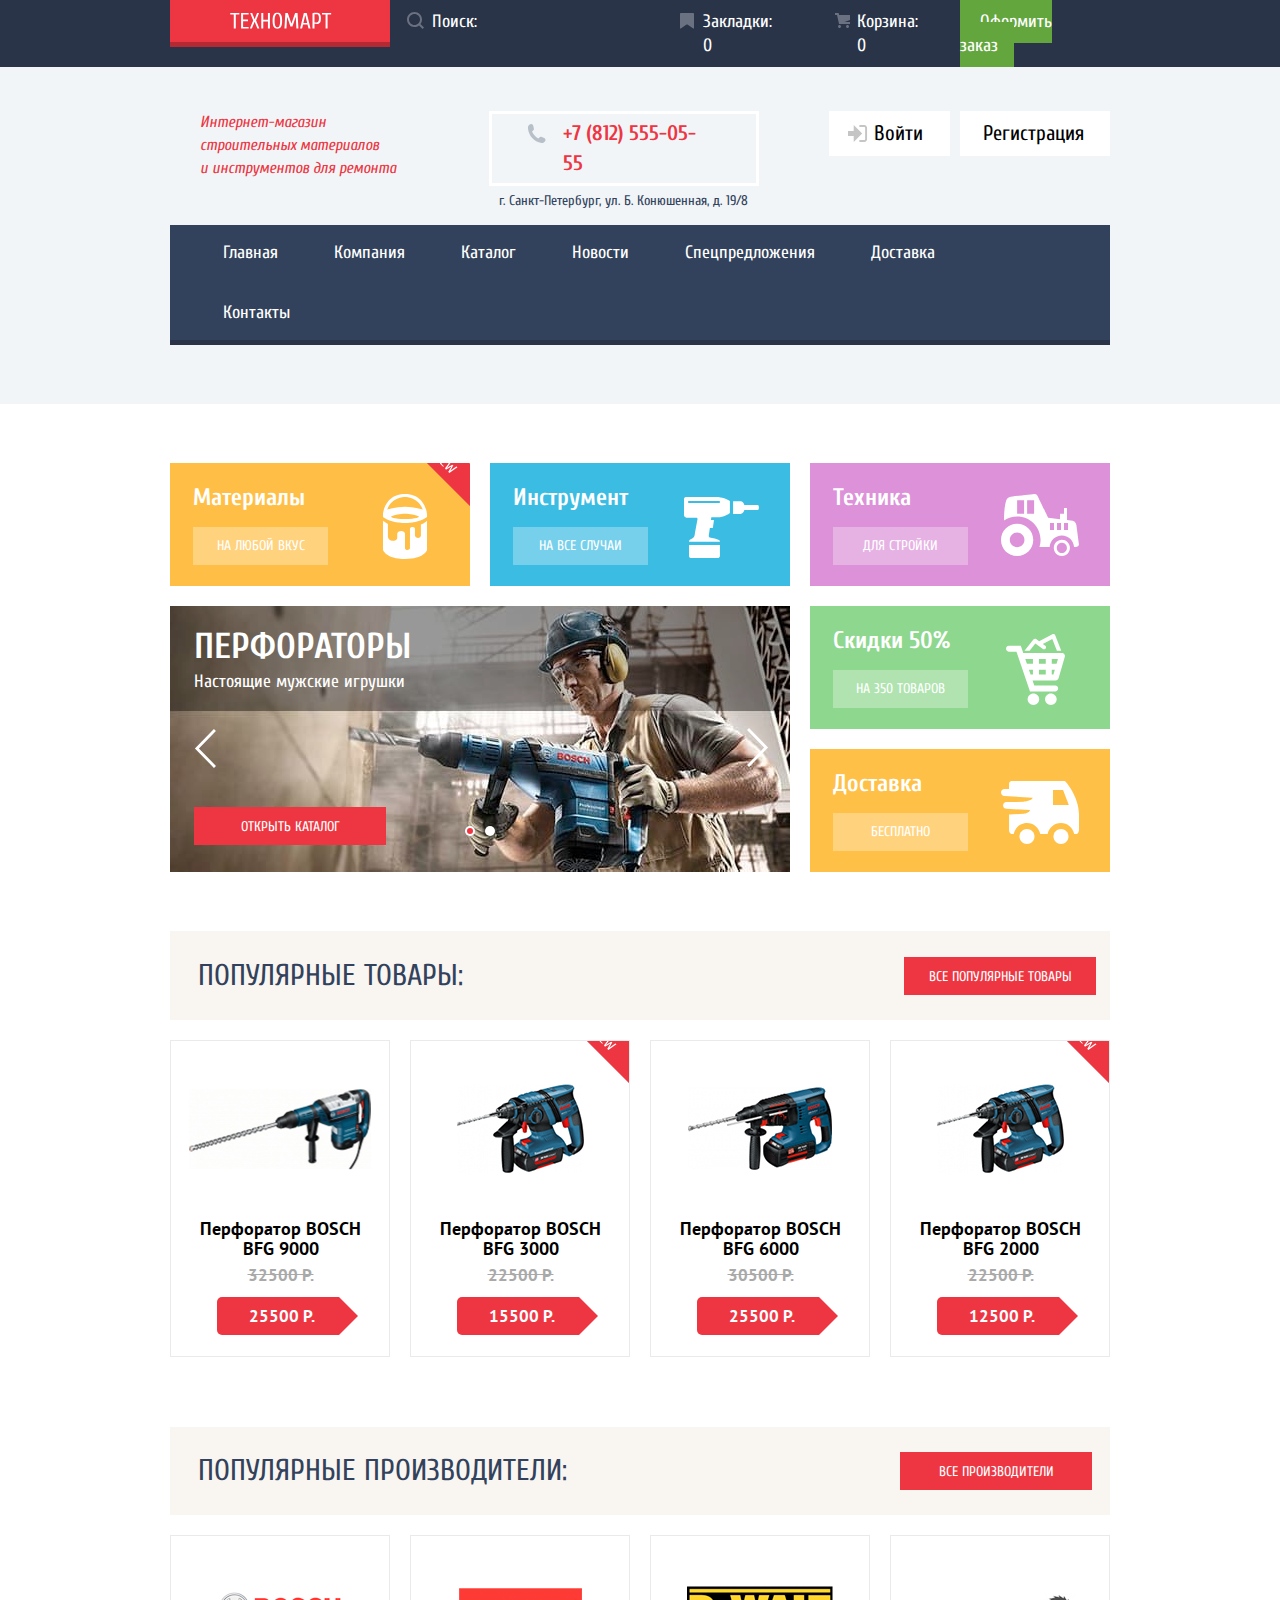
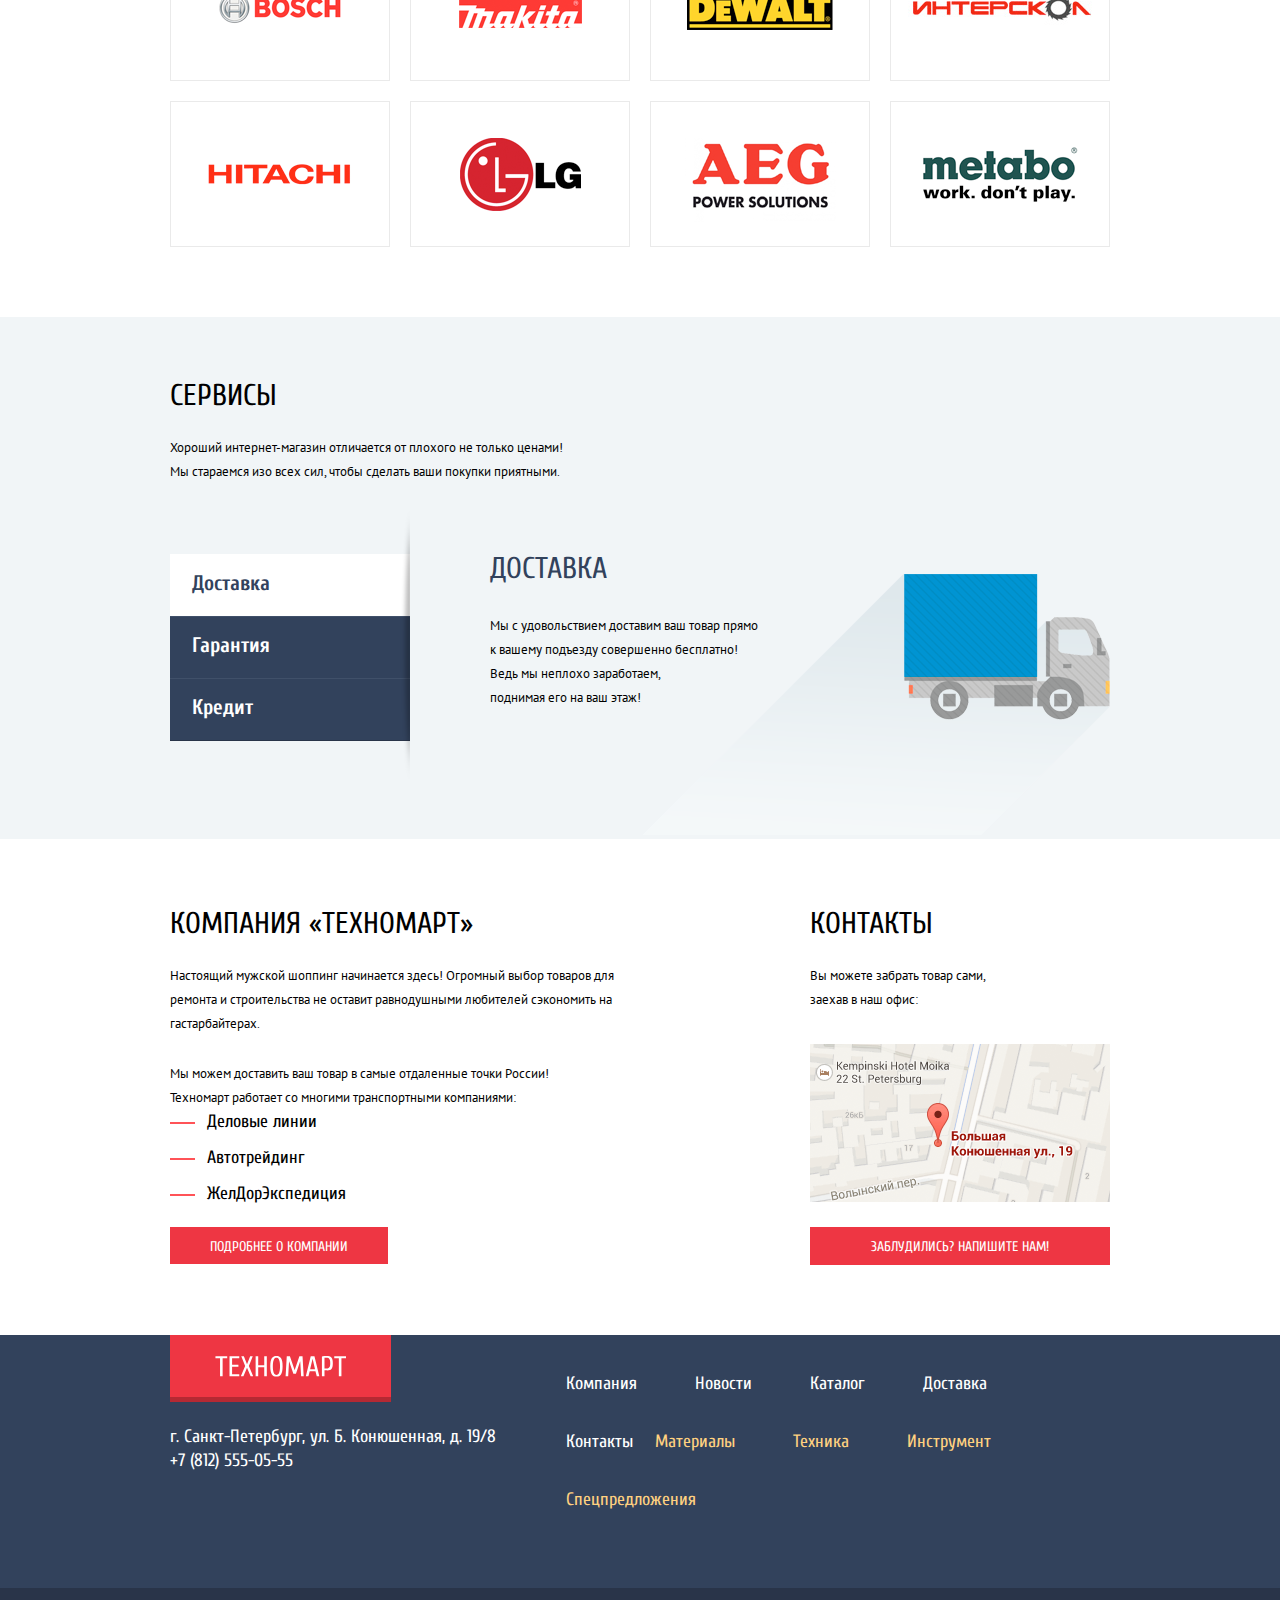
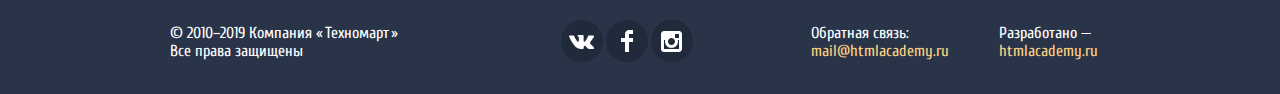
<file: index.html>
<!DOCTYPE html>
<html class="page" lang="ru">

<head>
  <meta charset="utf-8">
  <meta name="description"
    content="Интернет-магазин Техномарт.ru. Большой ассортимент товаров от ведущих производителей в Санкт-Петербурге.">
  <meta name="keywords" content="Техномарт, все для ремонта, строительные материалы, перфораторы">
  <title>HTML Academy: Техномарт</title>
  <link rel="preconnect" href="https://fonts.gstatic.com">
  <link
    href="https://fonts.googleapis.com/css2?family=Cuprum:ital,wght@0,400;0,700;1,400&family=PT+Sans:wght@400;700&display=swap"
    rel="stylesheet">
  <link href="css/normalize.css" rel="stylesheet">
  <link href="css/style.css" rel="stylesheet">
  <link rel="icon" href="favicon.ico">
  <link rel="icon" href="img/icon.svg" type="image/svg+xml">
  <link rel="apple-touch-icon" href="img/icons-16.png">
  <link rel="manifest" href="manifest.webmanifest">
</head>

<body class="page-body">

  <header class="main-header">

    <div class="main-header-wrapper">
      <div class="container container--header">
        <div class="logo">
          <a class="main-logo"><img src="img/logo-header.svg" width="107" height="17" alt="Логотип"></a>
        </div>

        <form class="form-search" action="https://echo.htmlacademy.ru" method="get">
          <input class="search-area" type="search" id="search-area" title="Поле поиска" placeholder="Поиск:">
          <label for="search-area" class="search-label">
            <svg width="17" height="17" viewBox="0 0 17 17" fill="none" xmlns="http://www.w3.org/2000/svg">
              <path fill-rule="evenodd" clip-rule="evenodd"
                d="M13.458 12.044L17 15.586L15.586 17L12.044 13.458C10.782 14.421 9.21 15 7.5 15C3.35786 15 0 11.6421 0 7.5C0 3.35786 3.35786 0 7.5 0C11.6421 0 15 3.35786 15 7.5C15.0001 9.14309 14.4581 10.7403 13.458 12.044ZM7.5 2C4.467 2 2 4.467 2 7.5C2.00331 10.5362 4.4638 12.9967 7.5 13C10.532 13 13 10.532 13 7.5C13 4.467 10.532 2 7.5 2Z"
                fill="currentColor" />
            </svg>
          </label>
        </form>
        <ul class="shopping-list list-reset">
          <li><a class="shopping-item--bookmarks" href="#">Закладки: 0</a></li>
          <li><a class="shopping-item" href="#">Корзина: 0</a></li>
          <li><a class="button button--order" href="#">Оформить заказ</a></li>
        </ul>
      </div>

    </div>

    <section class="header-info container">

      <h1 class="shop-title">Интернет-магазин
        строительных материалов
        <br>и инструментов для ремонта</h1>
      <div class="contacts-info">
        <a class="phone-number" href="tel:+78125550555">+7 (812) 555-05-55
          <svg width="19" height="19" viewBox="0 0 19 19" fill="none" xmlns="http://www.w3.org/2000/svg">
            <path d="M15.572 18.985H14.631C10.502 18.497 7.474 16.577 5.272 14.121C3.062 11.66 1.318 8.49202 0.977997 4.22802V3.08402C1.056 2.31002 1.437 1.78002 1.876 1.32702C2.425 0.76602 3.25 0.0440198 4.002 0.0190198C4.556 0.00101977 5.502 0.39902 5.881 0.91802C6.21 1.36402 6.385 2.25702 6.537 2.92102C6.691 3.59202 7.042 4.56402 6.945 5.21002C6.797 6.21702 5.458 6.64402 5.066 7.37602C6.373 10.511 8.509 12.815 11.359 14.407C12.074 14.015 12.705 12.835 13.691 12.812C14.05 12.803 14.509 12.99 14.875 13.098C15.277 13.219 15.625 13.373 15.979 13.506C16.575 13.73 17.627 14.027 17.983 14.527C18.348 15.04 18.553 15.883 18.473 16.406C18.309 17.447 16.594 18.603 15.572 18.985Z" fill="#B7BFC8"/>
            </svg>
        </a>
        <address class="header-address">г. Санкт-Петербург, ул. Б. Конюшенная, д. 19/8</address>
      </div>
      <div class="flex-wrap">
        <a class=" button button--header button--in" href="#">Войти
          <svg width="20" height="17" viewBox="0 0 20 17" fill="none" xmlns="http://www.w3.org/2000/svg">
            <path d="M14.1667 8.5L5.71429 0V6H0V11H5.71429V17L14.1667 8.5Z" fill="#C5C5C5" />
            <path
              d="M16.1771 15.01H11.3895V17H16.1771C18.2514 17 19.0381 15.19 19.0619 13.974V3.028C19.0381 1.811 18.2514 0 16.1771 0H11.3895V1.99H16.1771C16.9762 1.99 17.1219 2.671 17.1391 3.047V13.951C17.1229 14.327 16.9762 15.01 16.1771 15.01Z"
              fill="#C5C5C5" />
          </svg>
        </a>
        <a class="button button--header" href="#">Регистрация</a>
      </div>
    </section>

    <nav class="main-navigation container">
      <ul class="navigation-list list-reset">
        <li><a class="navigation-item">Главная</a></li>
        <li><a class="navigation-item" href="#">Компания</a></li>
        <li><a class="navigation-item" href="catalog.html">Каталог</a></li>
        <li><a class="navigation-item" href="#">Новости</a></li>
        <li><a class="navigation-item" href="#">Спецпредложения</a></li>
        <li><a class="navigation-item" href="#">Доставка</a></li>
        <li><a class="navigation-item" href="#">Контакты</a></li>
      </ul>
    </nav>
  </header>

  <main>
    <section class="opportunities container">
      <h2 class="hidden">Наши услуги</h2>
      <article class="advantages advantages--material">
        <h3 class="opportunities-info">Материалы </h3>
        <a class="button opportunities--button" href="#">На любой вкус</a>
        <svg width="44" height="65" viewBox="0 0 44 65" fill="none" xmlns="http://www.w3.org/2000/svg">
          <path
            d="M37.91 30.438V41.307C37.91 41.307 38.015 44.042 35.085 44.042C32.016 44.042 31.96 41.307 31.96 41.307V34.891C31.96 34.651 31.624 32.982 29.641 32.982C27.016 32.982 26.971 34.859 26.971 34.859V54.08C26.971 54.08 27 55.943 24.507 55.943C22 55.943 22 53.96 22 53.96V40.016C22 40.016 22 37.071 18.195 37.071C14.141 37.071 14.228 40.196 14.228 40.196V43.924C14.228 43.924 14.107 46.869 9.54 46.869C4.973 46.869 4.912 42.36 4.912 42.36V29.938C3.168 28.976 0 26.671 0 26.671V56.003C0 56.003 2.988 65 22 65C41.012 65 44 56.305 44 56.305V26.671C41.062 29.5 37.91 30.438 37.91 30.438Z"
            fill="white" />
          <path fill-rule="evenodd" clip-rule="evenodd"
            d="M22 0C1.688 0 0 19.875 0 19.875V22.937C8.438 29.188 22 29 22 29C22 29 35.562 29.188 44 22.938V19.876C44 19.875 42.312 0 22 0ZM22 25C10.25 25 7.688 22.625 7.688 22.625C13.938 19.75 22 19.875 22 19.875C22 19.875 30.062 19.75 36.312 22.625C36.312 22.625 33.75 25 22 25ZM4.312 15.563C4.312 15.563 12.438 12.625 22 12.625C31.562 12.625 39.688 15.562 39.688 15.562C35.125 2.624 22 3.062 22 3.062C22 3.062 8.875 2.625 4.312 15.563Z"
            fill="white" />
        </svg>
      </article>
      <article class="advantages advantages--instruments">
        <h3 class="opportunities-info">Инструмент</h3>
        <a class="button opportunities--button" href="#">На все случаи</a>
        <svg width="75" height="61" viewBox="0 0 75 61" fill="none" xmlns="http://www.w3.org/2000/svg">
          <path fill-rule="evenodd" clip-rule="evenodd"
            d="M2.103 0C0.167 0 0 2.041 0 2.041V17.853C0 20.789 2.903 20.855 2.903 20.855H11.91C13.845 20.855 13.511 22.189 13.511 22.189C13.511 22.189 11.042 35.199 10.776 37.4C10.509 39.603 8.908 41.004 8.908 41.004C8.908 41.004 6.773 42.205 5.906 42.672C5.039 43.139 5.039 44.873 5.039 44.873H35.928V44.139C35.928 42.672 29.456 41.004 26.855 40.737C24.253 40.471 24.787 38.735 24.787 38.735L25.854 30.93H28.856L29.99 23.057H26.988L27.319 20.32L35.928 20.189C41.733 19.588 45.936 16.119 45.936 16.119V4.109C41.333 0.84 33.993 0 33.993 0H2.103ZM60.387 8.016H73.875C74.45 8.016 74.917 9.128 74.917 10.5C74.917 11.872 74.45 12.984 73.875 12.984H60.387C59.766 15.271 58.315 16.875 56.625 16.875H49.083V4.125H56.625C58.316 4.125 59.766 5.729 60.387 8.016ZM6.907 61C5.039 61 5.039 58.949 5.039 58.949V47.942H35.928V59.016C35.928 60.816 33.927 61 33.927 61H6.907ZM36 4.969V4.938C36 4.388 35.55 3.938 35 3.938H5.031C4.481 3.938 4.031 4.388 4.031 4.938V4.969C4.031 5.519 4.481 5.969 5.031 5.969H35C35.55 5.969 36 5.519 36 4.969Z"
            fill="white" />
        </svg>
      </article>
      <article class="advantages advantages--techincs">
        <h3 class="opportunities-info">Техника</h3>
        <a class="button opportunities--button" href="#">Для стройки</a>
        <svg width="78" height="62" viewBox="0 0 78 62" fill="none" xmlns="http://www.w3.org/2000/svg">
          <path fill-rule="evenodd" clip-rule="evenodd"
            d="M0 45.875C0 36.968 7.22 29.749 16.125 29.749C25.031 29.749 32.251 36.968 32.25 45.875C32.25 54.78 25.03 62 16.125 62C7.22 62 0 54.78 0 45.875ZM10.9579 51.0421C12.3283 52.4125 14.187 53.1823 16.125 53.182C18.063 53.1823 19.9217 52.4125 21.2921 51.0421C22.6625 49.6718 23.4323 47.813 23.432 45.875C23.432 41.8395 20.1605 38.568 16.125 38.568C12.0895 38.568 8.818 41.8395 8.818 45.875C8.81773 47.813 9.58749 49.6718 10.9579 51.0421ZM60.854 45.874C56.4015 45.874 52.792 49.4835 52.792 53.936C52.792 56.8163 54.3286 59.4778 56.823 60.9179C59.3174 62.3581 62.3906 62.3581 64.885 60.9179C67.3794 59.4778 68.916 56.8163 68.916 53.936C68.9165 51.7977 68.0673 49.7468 66.5553 48.2347C65.0433 46.7227 62.9923 45.8735 60.854 45.874ZM55.792 53.936C55.7914 56.7322 58.0578 58.9995 60.854 59C63.6502 59.0006 65.9174 56.7342 65.918 53.938C65.9186 51.1418 63.6522 48.8746 60.856 48.874C58.0598 48.8735 55.7926 51.1398 55.792 53.936Z"
            fill="white" />
          <path fill-rule="evenodd" clip-rule="evenodd"
            d="M75.437 31.313C75.875 34.625 77.898 49.727 77.898 49.727C77.898 49.727 78.641 52.875 75 52.875H73.045C72.656 46.473 67.355 41.396 60.854 41.396C54.353 41.396 49.053 46.473 48.663 52.875H38.499C39.19 50.664 39.563 48.313 39.563 45.875C39.563 32.929 29.069 22.436 16.125 22.436C11.4651 22.4285 6.90969 23.8168 3.046 26.422C3.001 23.463 3.004 12.537 5.312 6.167C5.312 6.167 6.375 3.625 8.75 3C11.125 2.375 33.5 0 33.5 0C33.5 0 35.814 0.062 36.626 1.875C37.438 3.688 47.188 23.75 47.188 23.75L59 25.128V19.833H63V14H66V25.946L71.812 26.625C71.812 26.625 74.89 27.172 75.437 31.313ZM16.125 19.833H23.083V6.167H16.125V19.833ZM33.083 19.833H26.125V6.167H33.083V19.833ZM49 36H53.016V29H49V36ZM60.016 36H56V29H60.016V36ZM63 36H67.016V29H63V36Z"
            fill="white" />
        </svg>
      </article>
      <article class="advantages advantages--discounts">
        <h3 class="opportunities-info">Скидки 50%</h3>
        <a class="button opportunities--button" href="#">На 350 товаров</a>
        <svg width="59" height="72" viewBox="0 0 59 72" fill="none" xmlns="http://www.w3.org/2000/svg">
          <path fill-rule="evenodd" clip-rule="evenodd"
            d="M58.34 21.2499C57.7735 20.5075 56.8861 20.0709 55.944 20.0713H17.274L14.799 12.7875H3.05798C1.40113 12.7875 0.0579834 14.1122 0.0579834 15.7464C0.0579834 17.3805 1.40113 18.7053 3.05798 18.7053H10.482L23.982 58.4384H49.141C50.7978 58.4384 52.141 57.1137 52.141 55.4795C52.141 53.8454 50.7978 52.5206 49.141 52.5206H28.299L26.573 47.4422H49.693C51.031 47.4421 52.2074 46.5683 52.577 45.2999L58.827 23.8479C59.0866 22.9545 58.9063 21.9927 58.34 21.2499ZM50.559 30.7983H45.749V25.9891H51.96L50.559 30.7983ZM32.942 25.9891V30.7973H39.749V25.9891H32.942ZM39.749 36.7161V41.5244H32.942V36.7161H39.749ZM26.942 30.7973V25.9891H19.285L20.919 30.7973H26.942ZM22.929 36.7161H26.942V41.5244H24.563L22.929 36.7161ZM45.749 36.7161V41.5244H47.434L48.835 36.7161H45.749Z"
            fill="white" />
          <path
            d="M27.406 71.8768C30.5988 71.8768 33.187 69.324 33.187 66.175C33.187 63.0259 30.5988 60.4731 27.406 60.4731C24.2132 60.4731 21.625 63.0259 21.625 66.175C21.625 69.324 24.2132 71.8768 27.406 71.8768Z"
            fill="white" />
          <path
            d="M44.844 71.8768C48.0367 71.8768 50.625 69.324 50.625 66.175C50.625 63.0259 48.0367 60.4731 44.844 60.4731C41.6512 60.4731 39.063 63.0259 39.063 66.175C39.063 69.324 41.6512 71.8768 44.844 71.8768Z"
            fill="white" />
          <path
            d="M29.335 10.5525L36.882 15.9692C37.3178 16.2831 37.8644 16.4085 38.396 16.3166C38.9276 16.2247 39.3984 15.9234 39.7 15.482C40.346 14.5588 40.13 13.2806 39.22 12.6267L36.847 10.9243L46.283 5.90403L50.911 17.7535H55.258L49.214 2.2774C49.007 1.74151 48.5792 1.31742 48.037 1.11061C47.4997 0.908151 46.8995 0.947423 46.394 1.21811L33.146 8.26721L30.124 6.09833C29.2551 5.47313 28.0396 5.64365 27.382 6.48299L18.901 17.1331C18.7308 17.315 18.5937 17.5245 18.496 17.7525H23.602L29.335 10.5525Z"
            fill="white" />
        </svg>
      </article>
      <article class="advantages advantages--delivery">
        <h3 class="opportunities-info">Доставка</h3>
        <a class="button opportunities--button" href="#">Бесплатно</a>
        <svg width="78" height="63" viewBox="0 0 78 63" fill="none" xmlns="http://www.w3.org/2000/svg">
          <path
            d="M25.9829 63C30.125 63 33.4829 59.6421 33.4829 55.5C33.4829 51.3579 30.125 48 25.9829 48C21.8408 48 18.4829 51.3579 18.4829 55.5C18.4829 59.6421 21.8408 63 25.9829 63Z"
            fill="white" />
          <path
            d="M59.9819 63C64.1241 63 67.4819 59.6421 67.4819 55.5C67.4819 51.3579 64.1241 48 59.9819 48C55.8398 48 52.4819 51.3579 52.4819 55.5C52.4819 59.6421 55.8398 63 59.9819 63Z"
            fill="white" />
          <path fill-rule="evenodd" clip-rule="evenodd"
            d="M11.062 0H64C64 0 78 14.812 78 33.688V48.938C78 48.938 77.812 53 74.875 53.001H73.166C71.992 46.74 66.507 42.001 59.906 42.001C53.306 42.001 47.82 46.74 46.646 53.001H39.242C38.068 46.74 32.583 42.001 25.983 42.001C19.383 42.001 13.897 46.74 12.724 53.001H10.625C10.625 53.001 8.061 52.377 8.061 49.189V33.574L22.812 32.814C22.812 32.814 28.295 32.211 29.102 29.058L5.446 27.804C3.58204 27.804 2.071 26.293 2.071 24.429C2.071 22.565 3.58204 21.054 5.446 21.054H14.502L22.812 20.626C22.812 20.626 30.989 20.018 31.75 16.821L31.554 16.778L3.469 14.938C1.55312 14.938 0 13.3849 0 11.469C0 9.55312 1.55312 8 3.469 8H8.062V3.125C8.062 3.125 7.874 0 11.062 0ZM52 8.938V23.938H67.812L62.062 8.938H52Z"
            fill="white" />
        </svg>
      </article>
      <article class="advantages advantages--perforators">
        <div class="slider">
          <ul class="slider-list list-reset">
            <li class="slider-item slider-item--active">
              <img src="img/perforator.jpg" alt="Мужчина с перфоратором" width="620" height="266">
              <div class="black-wrap"></div>
              <div class="slider-item--info slider-item--current">
                <h3>Перфораторы</h3>
                <p>Настоящие мужские игрушки</p>
              </div>
              <a class="button button--catalog" href="catalog.html">Открыть каталог</a>
            </li>
            <li class="slider-item">
              <img src="img/drill.jpg" alt="Мужчина с дрелью" width="620" height="266">
              <div class="slider-item--info">
                <h3>Дрели</h3>
                <p>Соседям на радость!</p>
              </div>
              <a class="button button--catalog" href="catalog.html">Открыть каталог</a>
            </li>
          </ul>
          <ul class="slider-dots list-reset">
            <li class="slider-dots-item">
              <button type="button" class="slider-dots-button slider-dots-button--active"
                aria-label="Первый слайд"></button>
            </li>
            <li class="slider--dots-item">
              <button type="button" class="slider-dots-button" aria-label="Второй слайд"></button>
            </li>
          </ul>
          <button type="button" class="slider-nav slider-nav--prev" aria-label="Назад">
            <svg width="22" height="40" viewBox="0 0 22 40" fill="none" xmlns="http://www.w3.org/2000/svg">
              <path
                d="M19.9243 0.941406L21.9225 2.98921L4.90696 20.436L21.978 37.9375L19.9789 39.9853L0.910609 20.436L19.9243 0.941406Z"
                fill="white" />
            </svg>
          </button>
          <button type="button" class="slider-nav slider-nav--next" aria-label="Вперед">
            <svg width="22" height="40" viewBox="0 0 22 40" fill="none" xmlns="http://www.w3.org/2000/svg">
              <path
                d="M2.07568 39.0586L0.0775054 37.0108L17.0931 19.564L0.0220266 2.06249L2.02116 0.0146899L21.0894 19.564L2.07568 39.0586Z"
                fill="white" />
            </svg>
          </button>
        </div>
      </article>
    </section>
    <section class="popular-products container">
      <div class="products-wrapper">
        <h2 class="title">Популярные товары:</h2>
        <a class="button button--title" href="catalog.html">Все популярные товары</a>
      </div>
      <article class="product-item">
        <div class="product-item--top">
          <div class="product--buttons">
            <a href="#" class="button buy--button">Купить</a>
            <a href="#" class="button bookmarks--button">В закладки</a>
          </div>
          <img class="product-img" src="img/bfg-9000.jpg" width="184" height="168" alt="BFG 9000">
        </div>
        <div class="product-item--content">
          <div class="product--info-block">
            <p class="product--title">Перфоратор BOSCH BFG 9000</p>
          </div>
          <p class="product--old-price">32500 Р.</p>
          <p class="product--price">25500 Р.</p>
        </div>
      </article>
      <article class="product-item new">
        <div class="product-item--top">
          <div class="product--buttons">
            <a href="#" class="button buy--button">Купить</a>
            <a href="#" class="button bookmarks--button">В закладки</a>
          </div>
          <img class="product-img" src="img/bfg-3000.jpg" width="127" height="112" alt="BFG 3000">
        </div>
        <div class="product-item--content">
          <div class="product--info-block">
            <p class="product--title">Перфоратор BOSCH BFG 3000</p>
          </div>
          <p class="product--old-price">22500 Р.</p>
          <p class="product--price">15500 Р.</p>
        </div>
      </article>
      <article class="product-item">
        <div class="product-item--top">
          <div class="product--buttons">
            <a href="#" class="button buy--button">Купить</a>
            <a href="#" class="button bookmarks--button">В закладки</a>
          </div>
          <img class="product-img" src="img/bfg-6000.jpg" width="144" height="128" alt="BFG 6000">
        </div>
        <div class="product-item--content">
          <div class="product--info-block">
            <p class="product--title">Перфоратор BOSCH BFG 6000</p>
          </div>
          <p class="product--old-price">30500 Р.</p>
          <p class="product--price">25500 Р.</p>
        </div>
      </article>
      <article class="product-item new">
        <div class="product-item--top">
          <div class="product--buttons">
            <a href="#" class="button buy--button">Купить</a>
            <a href="#" class="button bookmarks--button">В закладки</a>
          </div>
          <img class="product-img" src="img/bfg-2000.jpg" width="127" height="112" alt="BFG 2000">
        </div>
        <div class="product-item--content">
          <div class="product--info-block">
            <p class="product--title">Перфоратор BOSCH BFG 2000</p>
          </div>
          <p class="product--old-price">22500 Р.</p>
          <p class="product--price">12500 Р.</p>
        </div>
      </article>
    </section>
    <section class="manufactures container">
      <div class="manufactures-wrapper">
        <h2 class="title">Популярные производители:</h2>
        <a class="button button--title button--manufactures" href="#">Все производители</a>
      </div>
      <ul class="manufactures-list list-reset">
        <li class="manufactures-item">
          <a href="#"><img src="img/bosch.png" width="126" height="37" alt="Bosch"></a>
        </li>
        <li class="manufactures-item">
          <a href="#"><img src="img/Makita.png" width="123" height="40" alt="makita"></a>
        </li>
        <li class="manufactures-item">
          <a href="#"><img src="img/dewalt.png" width="146" height="44" alt="dewalt"></a>
        </li>
        <li class="manufactures-item">
          <a href="#"><img src="img/interscol.png" width="200" height="76" alt="interscol"></a>
        </li>
        <li class="manufactures-item">
          <a href="#"><img src="img/Hitachi.png" width="169" height="31" alt="hitachi"></a>
        </li>
        <li class="manufactures-item">
          <a href="#"><img src="img/LG.png" width="121" height="73" alt="LG"></a>
        </li>
        <li class="manufactures-item">
          <a href="#"><img src="img/AEG.png" width="151" height="96" alt="AEG"></a>
        </li>
        <li class="manufactures-item">
          <a href="#"><img src="img/Metabo.png" width="204" height="69" alt="metabo"></a>
        </li>
      </ul>
    </section>
    <div class="wrap">
      <div class="container">
        <section class="services">
          <h2 class="title title--dark">Сервисы</h2>
          <p>Хороший интернет-магазин отличается от плохого не только ценами!<br>
            Мы стараемся изо всех сил, чтобы сделать ваши покупки приятными.</p>
          <div class="additional-services">
            <section class="info">
              <ul class="info-list list-reset">
                <li class=" info-item"><a class="clicked" href="#" data-tab="1">Доставка</a></li>
                <li class="info-item"><a href="#" data-tab="2">Гарантия</a></li>
                <li class="info-item"><a href="#" data-tab="3">Кредит</a></li>
              </ul>
            </section>
            <div class="description-info">
            <article class="description description-delivery description--active" data-tab="1">
              <h3 class="title title--description">Доставка</h3>
              <p>Мы с удовольствием доставим ваш товар прямо<br>
                к вашему подъезду совершенно бесплатно!<br>
                Ведь мы неплохо заработаем,<br>
                поднимая его на ваш этаж!</p>
            </article>
            <article class="description description--guarantee" data-tab="2">
              <h3 class="title title--description">Гарантия</h3>
              <p>Если купленный у нас товар поломается или заискрит,<br> а также в случае пожара, спровоцированного его<br> возгоранием, вы всегда можете быть уверены в нашей<br> гарантии. Мы обменяем сгоревший товар на новый.<br> Дом уж восстановите как-нибудь сами.</p>
            </article>
            <article class="description description--credit" data-tab="3">
              <h3 class="title title--description">Кредит</h3>
              <p>Залезть в долговую яму стало проще!<br>Кредитные консультанты придут вам на помощь.</p>
              <button class="button button-credit">Отправить заявку</button>
            </article>
          </div>
          </div>
        </section>
      </div>
    </div>
    <section class="additional-information container">
      <section class="tecnhomart-info">
        <h2 class="title title--dark title--add">Компания «ТЕХНОМАРТ» </h2>
        <p>Настоящий мужской шоппинг начинается здесь! Огромный выбор товаров для<br>
          ремонта и строительства не оставит равнодушными любителей сэкономить на гастарбайтерах.</p>

        <p>Мы можем доставить ваш товар в самые отдаленные точки России!<br>
          Техномарт работает со многими транспортными компаниями:</p>
        <ul class="companies-list list-reset">
          <li>Деловые линии</li>
          <li>Автотрейдинг</li>
          <li>ЖелДорЭкспедиция</li>
        </ul>
        <a class="button button--add" href="#">Подробнее о компании</a>
      </section>
      <section class="contacts">
        <h2 class="title title--dark title--add">Контакты</h2>
        <p>Вы можете забрать товар сами,<br>
          заехав в наш офис:</p>
          <a class="map-link">
            <img src="img/map.png" width="300" height="158" alt="Большая Конюшенная, ул.19">
          </a>

        <button class="button button--write-us" type="button">Заблудились? Напишите нам!</button>
      </section>
    </section>
  </main>
  <footer class="main-footer">

    <div class="upper-part container">
      <div class="logo">
        <a class="main-logo footer--logo"><img src="img/logo-header.svg" width="137" height="22" alt="Логотип"></a>
      </div>
      <address>г. Санкт-Петербург, ул. Б. Конюшенная, д. 19/8<br>
        +7 (812) 555-05-55</address>
      <ul class="footer-nav list-reset">
        <li><a class="footer-nav-link" href="#">Компания</a></li>
        <li><a class="footer-nav-link" href="#">Новости</a></li>
        <li><a class="footer-nav-link" href="catalog.html">Каталог</a></li>
        <li><a class="footer-nav-link" href="#">Доставка</a></li>
        <li><a class="footer-nav-link" href="#">Контакты</a></li>
        <li><a class="footer-nav-link footer-nav-link--yellow" href="#">Материалы</a></li>
        <li><a class="footer-nav-link footer-nav-link--yellow" href="#">Техника</a></li>
        <li><a class="footer-nav-link footer-nav-link--yellow" href="#">Инструмент</a></li>
        <li><a class="footer-nav-link footer-nav-link--yellow" href="#">Спецпредложения</a></li>
      </ul>

    </div>

    <div class="down-part">

      <div class="container container-footer">

        <p>© 2010–2019 Компания « Техномарт »
          Все права защищены</p>
        <ul class="social list-reset">
          <li class="social-item"><a class="social-link" aria-label="Вконтакте" href="#"><svg width="26" height="15"
                viewBox="0 0 26 15" fill="none" xmlns="http://www.w3.org/2000/svg">
                <path
                  d="M15.5403 11.7281C16.4609 11.4384 17.6395 13.6406 18.8943 14.4834C19.836 15.1219 20.5573 14.9841 20.5573 14.9841L23.9017 14.9372C23.9017 14.9372 25.6495 14.8322 24.8232 13.4803C24.7549 13.3678 24.3389 12.4781 22.334 10.6472C20.2376 8.73186 20.5217 9.04218 23.0456 5.73093C24.5835 3.71249 25.1988 2.47968 25.0062 1.95468C24.8213 1.44936 23.6918 1.58061 23.6918 1.58061L19.9237 1.60593C19.5568 1.60686 19.2458 1.71749 19.1042 2.08874C19.1013 2.09249 18.5062 3.65061 17.7127 4.9753C16.0362 7.77749 15.3669 7.92655 15.0896 7.75124C14.4531 7.3453 14.6139 6.1228 14.6139 5.25374C14.6139 2.5378 15.0299 1.4053 13.7992 1.1128C13.388 1.0153 13.0876 0.951552 12.0389 0.942177C10.6985 0.922489 9.56027 0.942177 8.91508 1.25061C8.48656 1.45968 8.15819 1.91811 8.35753 1.94436C8.6079 1.97718 9.1693 2.09436 9.46975 2.49374C9.8559 3.01124 9.84434 4.17093 9.84434 4.17093C9.84434 4.17093 10.0649 7.36874 9.32434 7.7653C8.8159 8.03718 8.12064 7.48218 6.62516 4.9378C5.86153 3.63655 5.28471 2.19843 5.28471 2.19843C5.28471 2.19843 5.17301 1.93124 4.97079 1.78499C4.73005 1.61155 4.39301 1.55624 4.39301 1.55624L0.816563 1.57874C0.816563 1.57874 0.27923 1.59374 0.0818227 1.82436C-0.0934366 2.02874 0.0673782 2.45061 0.0673782 2.45061C0.0673782 2.45061 2.86864 8.90155 6.04064 12.1509C8.94879 15.1341 12.2537 14.9362 12.2537 14.9362H13.7511C13.7511 14.9362 14.2027 14.8856 14.4338 14.6437C14.6495 14.4187 14.6399 13.9959 14.6399 13.9959C14.6399 13.9959 14.61 12.0187 15.5403 11.7281Z"
                  fill="white" />
              </svg>
            </a>
          </li>
          <li class="social-item"><a class="social-link" aria-label="Фейсбук" href="#"><svg width="12" height="22"
                viewBox="0 0 12 22" fill="none" xmlns="http://www.w3.org/2000/svg">
                <path d="M12 4V0H8C5.79086 0 4 1.79086 4 4V8H0V12H4V22H8V12H12V8H8V4H12Z" fill="white" />
              </svg></a>
          </li>
          <li class="social-item"><a class="social-link" aria-label="Инстаграм" href="#"><svg width="21" height="21"
                viewBox="0 0 21 21" fill="none" xmlns="http://www.w3.org/2000/svg">
                <path fill-rule="evenodd" clip-rule="evenodd"
                  d="M3 0H18C19.65 0 21 1.35 21 3V18C21 19.65 19.65 21 18 21H3C1.35 21 0 19.65 0 18V3C0 1.35 1.35 0 3 0ZM14 10.5C14 8.57 12.43 7 10.5 7C8.57 7 7 8.57 7 10.5C7 12.43 8.57 14 10.5 14C12.43 14 14 12.43 14 10.5ZM3 18V9H4.181C4.0626 9.49127 4.00186 9.99467 4 10.5C4 14.0899 6.91015 17 10.5 17C14.0899 17 17 14.0899 17 10.5C16.9986 9.99464 16.9379 9.49118 16.819 9H18V18H3ZM14 7H18V3H14V7Z"
                  fill="white" />
              </svg></a>
          </li>
        </ul>
        <p>Обратная связь:
          <a class=" link-yellow" href="mailto:mail@htmlacademy.ru">mail@htmlacademy.ru</a></p>
        <p>Разработано —
          <a class=" link-yellow" href="https://htmlacademy.ru">htmlacademy.ru</a>
        </p>
      </div>
    </div>
  </footer>
  <section class="modal modal-letter">
    <form class="letter" method="post" action="https://echo.htmlacademy.ru">
      <fieldset class="login-area">
        <p class="letter-item">
          <label class="name" for="name-area">Ваше имя:</label>
          <input type="text" class="user-name" placeholder="Имя Фамилия" name="name" id="name-area">
        </p>
        <p class="letter-item">
          <label class="mail" for="mail-area">Ваш e-mail:</label>
          <input type="email" class="letter-mail" placeholder="email@example.com" name="mail" id="mail-area">
        </p>
        <p class="letter-item">
          <label class="text" for="text-area">Текст письма:</label>
          <input type="text"class="letter-text" placeholder="В свободной форме" name="text" id="text-area">
        </p>
      </fieldset>
      <fieldset class="button-area">
        <button type="submit">Отправить</button>
      </fieldset>
    </form>
    <button class="modal-close" type="button" aria-label="Закрыть">
      <svg width="21" height="21" viewBox="0 0 21 21" fill="none" xmlns="http://www.w3.org/2000/svg">
        <path
          d="M13.2729 10.5L20.6949 3.07799C21.0839 2.68899 21.0839 2.05299 20.6949 1.66399L19.3359 0.304995C18.9469 -0.0840054 18.3109 -0.0840054 17.9219 0.304995L10.4999 7.72699L3.07793 0.304995C2.68893 -0.0840054 2.05293 -0.0840054 1.66393 0.304995L0.304934 1.66399C-0.0840664 2.05299 -0.0840664 2.68899 0.304934 3.07799L7.72693 10.5L0.305934 17.922C-0.0830664 18.311 -0.0830664 18.947 0.305934 19.336L1.66493 20.695C2.05393 21.084 2.68993 21.084 3.07893 20.695L10.5009 13.273L17.9229 20.695C18.3119 21.084 18.9479 21.084 19.3369 20.695L20.6959 19.336C21.0849 18.947 21.0849 18.311 20.6959 17.922L13.2729 10.5Z"
          fill="#EE3643" />
      </svg>
    </button>
  </section>
  <section class="modal modal-map">
    <iframe
      src="https://www.google.com/maps/embed?pb=!1m18!1m12!1m3!1d3361.2372446287577!2d30.317070276354084!3d59.938719202869095!2m3!1f0!2f0!3f0!3m2!1i1024!2i768!4f13.1!3m3!1m2!1s0x4696310fca5ba729%3A0xea9c53d4493c879f!2z0JHQvtC70YzRiNCw0Y8g0JrQvtC90Y7RiNC10L3QvdCw0Y8g0YPQuy4sIDE5LCDQodCw0L3QutGCLdCf0LXRgtC10YDQsdGD0YDQsywgMTkxMTg2!5e0!3m2!1sru!2sru!4v1614085565907!5m2!1sru!2sru"
      width="943" height="444" style="border:0;" allowfullscreen="" loading="lazy"></iframe>
    <button class="modal-close close-map" type="button" aria-label="Закрыть">
      <svg width="21" height="21" viewBox="0 0 21 21" fill="none" xmlns="http://www.w3.org/2000/svg">
        <path
          d="M13.2729 10.5L20.6949 3.07799C21.0839 2.68899 21.0839 2.05299 20.6949 1.66399L19.3359 0.304995C18.9469 -0.0840054 18.3109 -0.0840054 17.9219 0.304995L10.4999 7.72699L3.07793 0.304995C2.68893 -0.0840054 2.05293 -0.0840054 1.66393 0.304995L0.304934 1.66399C-0.0840664 2.05299 -0.0840664 2.68899 0.304934 3.07799L7.72693 10.5L0.305934 17.922C-0.0830664 18.311 -0.0830664 18.947 0.305934 19.336L1.66493 20.695C2.05393 21.084 2.68993 21.084 3.07893 20.695L10.5009 13.273L17.9229 20.695C18.3119 21.084 18.9479 21.084 19.3369 20.695L20.6959 19.336C21.0849 18.947 21.0849 18.311 20.6959 17.922L13.2729 10.5Z"
          fill="#EE3643" />
      </svg>
    </button>
  </section>
  <section class="modal modal-order">
    <div class="top-area">
      <h2>Товар добавлен в корзину!</h2>
    </div>
    <div class="bottom-area">
      <a class="button" href="#">Оформить заказ</a>
      <button type="button" class="continue-shopping">Продолжить покупки</button>
    </div>
    <button class="modal-close close-map order-close" type="button" aria-label="Закрыть">
      <svg width="21" height="21" viewBox="0 0 21 21" fill="none" xmlns="http://www.w3.org/2000/svg">
        <path
          d="M13.2729 10.5L20.6949 3.07799C21.0839 2.68899 21.0839 2.05299 20.6949 1.66399L19.3359 0.304995C18.9469 -0.0840054 18.3109 -0.0840054 17.9219 0.304995L10.4999 7.72699L3.07793 0.304995C2.68893 -0.0840054 2.05293 -0.0840054 1.66393 0.304995L0.304934 1.66399C-0.0840664 2.05299 -0.0840664 2.68899 0.304934 3.07799L7.72693 10.5L0.305934 17.922C-0.0830664 18.311 -0.0830664 18.947 0.305934 19.336L1.66493 20.695C2.05393 21.084 2.68993 21.084 3.07893 20.695L10.5009 13.273L17.9229 20.695C18.3119 21.084 18.9479 21.084 19.3369 20.695L20.6959 19.336C21.0849 18.947 21.0849 18.311 20.6959 17.922L13.2729 10.5Z"
          fill="#EE3643" />
      </svg>
    </button>
  </section>

  <script src="js/main.js"></script>
</body>

</html>
</file>
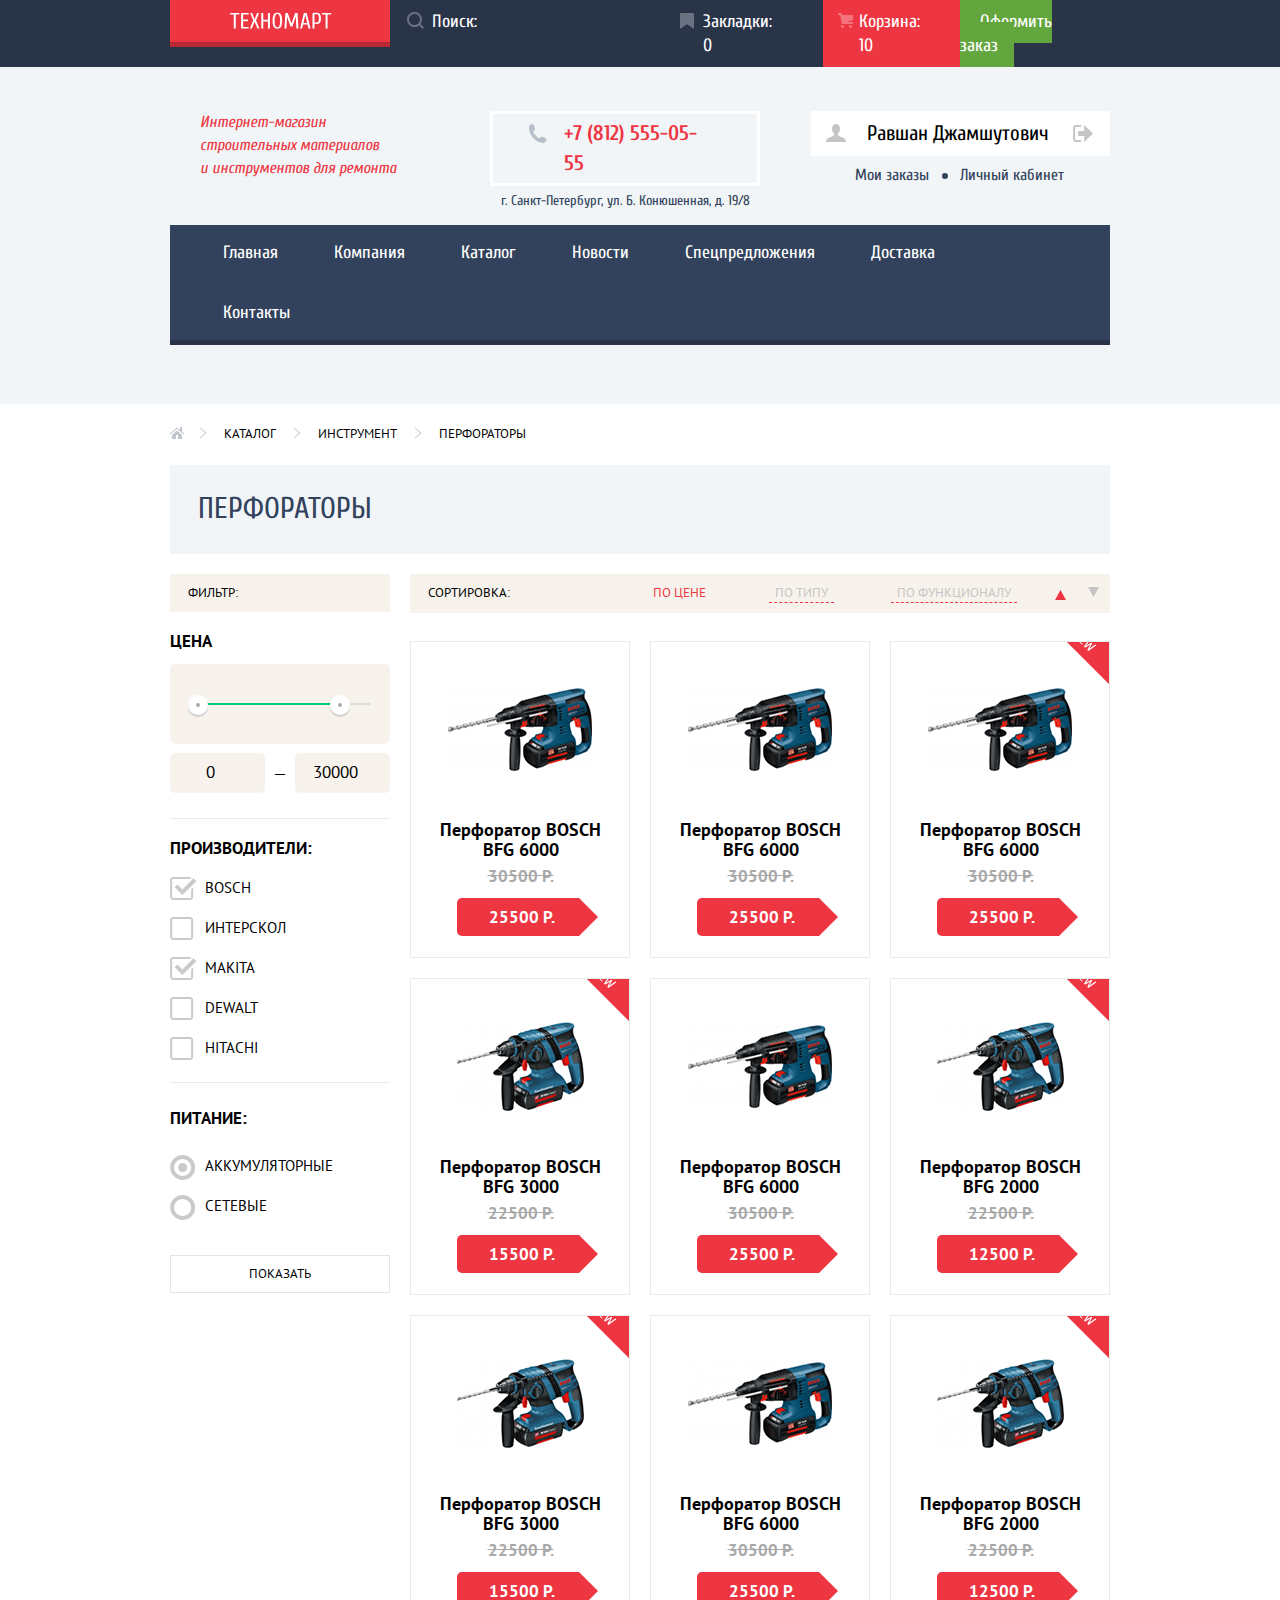
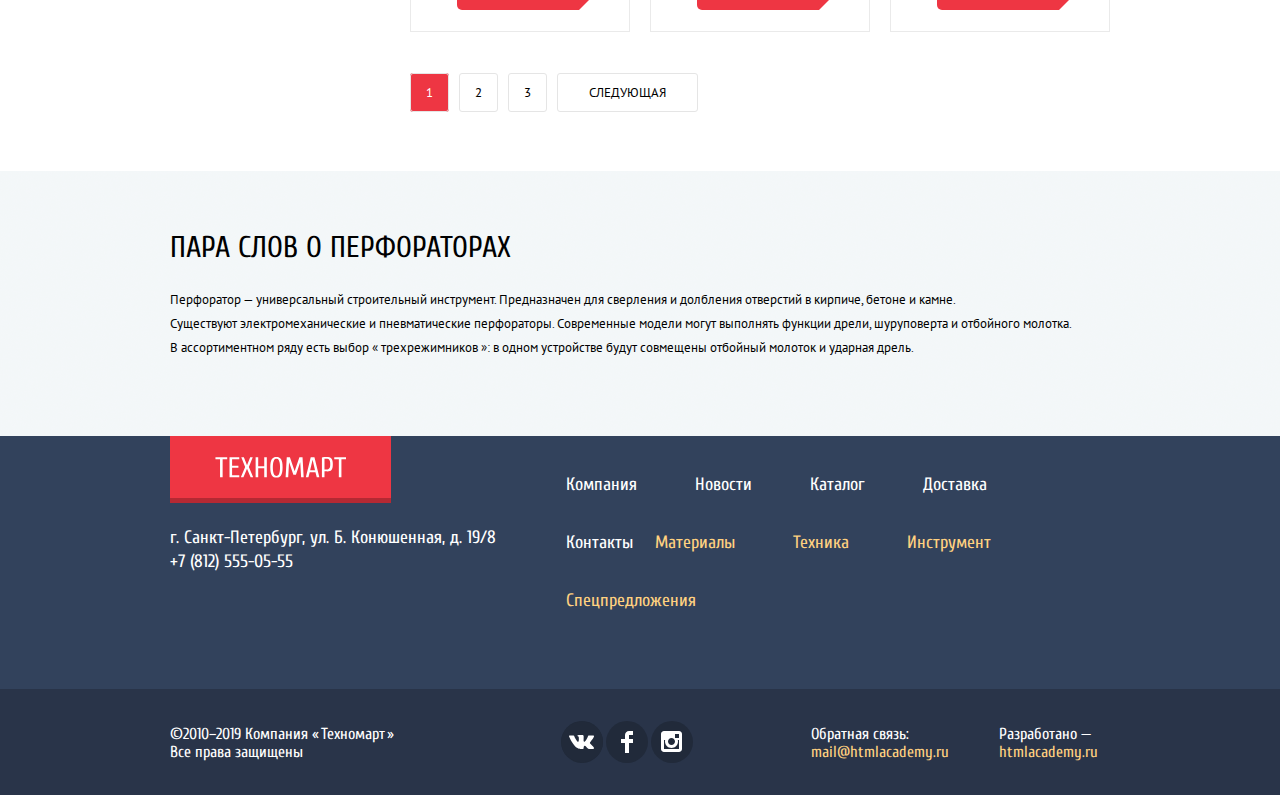
<file: catalog.html>
<!DOCTYPE html>
<html lang="ru">

<head>
  <meta charset="UTF-8">
  <title>Каталог — Техномарт</title>
  <link rel="preconnect" href="https://fonts.gstatic.com">
  <link
    href="https://fonts.googleapis.com/css2?family=Cuprum:ital,wght@0,400;0,700;1,400&family=PT+Sans:wght@400;700&display=swap"
    rel="stylesheet">
  <link href="css/normalize.css" rel="stylesheet">
  <link href="css/style.css" rel="stylesheet">
  <link rel="icon" href="favicon.ico">
  <link rel="icon" href="img/icon.svg" type="image/svg+xml">
  <link rel="apple-touch-icon" href="img/icons-16.png">
  <link rel="manifest" href="manifest.webmanifest">
</head>

<body class="page-body">

  <header class="main-header">

    <div class="main-header-wrapper">
      <div class="container container--header">
        <div class="logo">
          <a href="index.html" class="main-logo"><img src="img/logo-header.svg" width="107" height="17"
              alt="Логотип"></a>
        </div>

        <form class="form-search" action="https://echo.htmlacademy.ru" method="get">
          <input class="search-area" type="search" id="search-area" title="Поле поиска" placeholder="Поиск:">
          <label for="search-area" class="search-label">
            <svg width="17" height="17" viewBox="0 0 17 17" fill="none" xmlns="http://www.w3.org/2000/svg">
              <path fill-rule="evenodd" clip-rule="evenodd"
                d="M13.458 12.044L17 15.586L15.586 17L12.044 13.458C10.782 14.421 9.21 15 7.5 15C3.35786 15 0 11.6421 0 7.5C0 3.35786 3.35786 0 7.5 0C11.6421 0 15 3.35786 15 7.5C15.0001 9.14309 14.4581 10.7403 13.458 12.044ZM7.5 2C4.467 2 2 4.467 2 7.5C2.00331 10.5362 4.4638 12.9967 7.5 13C10.532 13 13 10.532 13 7.5C13 4.467 10.532 2 7.5 2Z"
                fill="currentColor" />
            </svg>
          </label>
        </form>
        <ul class="shopping-list list-reset">
          <li><a class="shopping-item--bookmarks bookmarks--catalog" href="#">Закладки: 0</a></li>
          <li><a class="shopping-item shopping-item--basket " href="#">Корзина: 10</a></li>
          <li><a class="button button--order" href="#">Оформить заказ</a></li>
        </ul>
      </div>

    </div>

    <section class="header-info header--catalog container">

      <h1 class="shop-title">Интернет-магазин
        строительных материалов
        <br>и инструментов для ремонта</h1>
      <div class="contacts-info contacts-info--catalog">
        <a class="phone-number" href="tel:+78125550555">+7 (812) 555-05-55
          <svg width="19" height="19" viewBox="0 0 19 19" fill="none" xmlns="http://www.w3.org/2000/svg">
            <path d="M15.572 18.985H14.631C10.502 18.497 7.474 16.577 5.272 14.121C3.062 11.66 1.318 8.49202 0.977997 4.22802V3.08402C1.056 2.31002 1.437 1.78002 1.876 1.32702C2.425 0.76602 3.25 0.0440198 4.002 0.0190198C4.556 0.00101977 5.502 0.39902 5.881 0.91802C6.21 1.36402 6.385 2.25702 6.537 2.92102C6.691 3.59202 7.042 4.56402 6.945 5.21002C6.797 6.21702 5.458 6.64402 5.066 7.37602C6.373 10.511 8.509 12.815 11.359 14.407C12.074 14.015 12.705 12.835 13.691 12.812C14.05 12.803 14.509 12.99 14.875 13.098C15.277 13.219 15.625 13.373 15.979 13.506C16.575 13.73 17.627 14.027 17.983 14.527C18.348 15.04 18.553 15.883 18.473 16.406C18.309 17.447 16.594 18.603 15.572 18.985Z" fill="#B7BFC8"/>
            </svg>
        </a>
        <address class="header-address">г. Санкт-Петербург, ул. Б. Конюшенная, д. 19/8</address>
      </div>
      <div class="personal-account">
        <a class="personal-account-user" href="#">Равшан Джамшутович
          <svg width="20" height="18" viewBox="0 0 20 18" fill="none" xmlns="http://www.w3.org/2000/svg">
            <path
              d="M17.881 14.166C15.737 13.431 13.625 12.5 12.674 11.776C12.017 11.275 11.904 10.158 12.157 9.361C13.275 8.458 14.021 6.884 14.021 5.083C14.021 2.276 12.221 0 10 0C7.77902 0 5.97901 2.276 5.97901 5.083C5.97901 6.884 6.72501 8.457 7.84201 9.36C8.09501 10.158 7.98302 11.275 7.32502 11.776C6.37502 12.5 4.26201 13.43 2.11801 14.166C-0.0259852 14.902 1.48343e-05 18 1.48343e-05 18H20C20 18 20.025 14.901 17.881 14.166Z"
              fill="#C5C5C5" />
          </svg>
        </a>
        <a class="logout" href="#">
          <svg width="20" height="17" viewBox="0 0 20 17" fill="none" xmlns="http://www.w3.org/2000/svg">
            <path d="M20 8.5L11.125 0V6H5.125V11H11.125V17L20 8.5Z" fill="#C5C5C5" />
            <path
              d="M2.10591 13.952V3.048C2.12391 2.672 2.27691 1.991 3.11591 1.991H8.14291V0H3.11591C0.937914 0 0.111914 1.81 0.0869141 3.027V13.973C0.111914 15.189 0.937914 17 3.11591 17H8.14291V15.01H3.11591C2.27691 15.01 2.12391 14.327 2.10591 13.952Z"
              fill="#C5C5C5" />
          </svg>
        </a>
        <ul class="personal-data-list list-reset">
          <li><a class="personal-data-item" href="#">Мои заказы</a></li>
          <li><a class="personal-data-item" href="#">Личный кабинет</a></li>
        </ul>
      </div>

    </section>

    <nav class="main-navigation container">
      <ul class="navigation-list list-reset">
        <li><a class="navigation-item" href="index.html">Главная</a></li>
        <li><a class="navigation-item" href="#">Компания</a></li>
        <li><a class="navigation-item">Каталог</a></li>
        <li><a class="navigation-item" href="#">Новости</a></li>
        <li><a class="navigation-item" href="#">Спецпредложения</a></li>
        <li><a class="navigation-item" href="#">Доставка</a></li>
        <li><a class="navigation-item" href="#">Контакты</a></li>
      </ul>
    </nav>
  </header>

  <main class="page-catalog">
    <div class="container catalog--container">
      <ul class="breadcrumbs list-reset">
        <li>
          <a class="main-page" href="/" aria-label="Главная"></a>
        </li>
        <li>
          <a href="#">Каталог</a>
        </li>
        <li>
          <a href="#">Инструмент</a>
        </li>
        <li>
          <a>Перфораторы</a>
        </li>
      </ul>
      <div class="title-wrapper">
        <h2 class="title">Перфораторы</h2>
      </div>
      <section class="filters ">
        <div class="filters-wrapper">
          <h3 class="filter-title">Фильтр:</h3>
        </div>
        <form class="filter" method="get" action="https://echo.htmlacademy.ru">
          <fieldset class="filter-range-item">
            <legend class="legend-title">Цена</legend>
            <div class="range-filter">
              <div class="range-controls">
                <div class="scale">
                  <div class="bar"></div>
                </div>
                <div class="toggle toggle-min" tabindex="0"></div>
                <div class="toggle toggle-max" tabindex="0"></div>
              </div>
              <div class="price-controls">
                <input type="number" name="min-price" value="0"> — <input type="number" name="max-price" value="30000">
              </div>
            </div>
          </fieldset>
          <fieldset>
            <legend class="legend-title">Производители:</legend>
            <ul class="list-reset">
              <li class="filter-option filter-checkbox"><input class="hidden filter-input-checkbox filter-input"
                  type="checkbox" id="filter-bosch" name="BOSCH" checked>
                <label for="filter-bosch">Bosch</label>
              </li>
              <li class="filter-option filter-checkbox"><input class="hidden filter-input-checkbox filter-input"
                  type="checkbox" id="filter-interscol" name="interscol">
                <label for="filter-interscol">ИНТЕРСКОЛ</label>
              </li>
              <li class="filter-option filter-checkbox"><input class="hidden filter-input-checkbox filter-input"
                  type="checkbox" id="filter-makita" name="makita" checked>
                <label for="filter-makita">Makita</label>
              </li>
              <li class="filter-option filter-checkbox"><input class="hidden filter-input-checkbox filter-input"
                  type="checkbox" id="filter-dewalt" name="dewalt">
                <label for="filter-dewalt">Dewalt</label>
              </li>
              <li class="filter-option filter-checkbox"><input class="hidden filter-input-checkbox filter-input"
                  type="checkbox" id="filter-hitachi" name="hitachi">
                <label for="filter-hitachi">Hitachi</label>
              </li>
            </ul>
          </fieldset>
          <fieldset>
            <legend class="legend-title">Питание:</legend>
            <ul class="list-reset">
              <li class="filter-option filter-radio">
                <input type="radio" class="hidden filter-input-radio filter-input" name="product-group"
                  id="filter-battery" value="battery" checked>
                <label for="filter-battery">Аккумуляторные</label>
              </li>
              <li class="filter-option filter-radio">
                <input type="radio" class="hidden filter-input-radio filter-input" name="product-group"
                  id="filter-network" value="network">
                <label for="filter-network">Сетевые</label>
              </li>
            </ul>
          </fieldset>
          <button class="button button--filter" type="submit">Показать</button>
        </form>
      </section>
      <section class="main-info">
        <section class="sorting">
          <h3>Сортировка:</h3>
          <ul class="sorting-list list-reset">
            <li class="sorting-item sorting-item--current"><button type="button">По цене</button></li>
            <li class="sorting-item"><button type="button">По типу</button></li>
            <li class="sorting-item"><button type="button">По функционалу </button></li>
          </ul>
          <div class="sorting-arrows-list">
            <button class="button-top" type="button"><svg width="11" height="10" viewBox="0 0 11 10" fill="none"
                xmlns="http://www.w3.org/2000/svg">
                <path d="M5.5 10L0 0H11" fill="currentColor" />
              </svg></button>
            <button class="button-down" type="button"><svg width="11" height="10" viewBox="0 0 11 10" fill="none"
                xmlns="http://www.w3.org/2000/svg">
                <path d="M5.5 10L0 0H11" fill="currentColor" />
              </svg></button>
          </div>
        </section>
        <section class="products">
          <article class="product-item">
            <div class="product-item--top">
              <div class="product--buttons">
                <a href="#" class="button buy--button">Купить</a>
                <a href="#" class="button bookmarks--button">В закладки</a>
              </div>
              <img class="product-img" src="img/bfg-6000.jpg" width="144" height="128" alt="BFG 6000">
            </div>
            <div class="product-item--content">
              <div class="product--info-block">
                <p class="product--title">Перфоратор BOSCH BFG 6000</p>
              </div>
              <p class="product--old-price">30500 Р.</p>
              <p class="product--price">25500 Р.</p>
            </div>
          </article>
          <article class="product-item">
            <div class="product-item--top">
              <div class="product--buttons">
                <a href="#" class="button buy--button">Купить</a>
                <a href="#" class="button bookmarks--button">В закладки</a>
              </div>
              <img class="product-img" src="img/bfg-6000.jpg" width="144" height="128" alt="BFG 6000">
            </div>
            <div class="product-item--content">
              <div class="product--info-block">
                <p class="product--title">Перфоратор BOSCH BFG 6000</p>
              </div>
              <p class="product--old-price">30500 Р.</p>
              <p class="product--price">25500 Р.</p>
            </div>
          </article>
          <article class="product-item new">
            <div class="product-item--top">
              <div class="product--buttons">
                <a href="#" class="button buy--button">Купить</a>
                <a href="#" class="button bookmarks--button">В закладки</a>
              </div>
              <img class="product-img" src="img/bfg-6000.jpg" width="144" height="128" alt="BFG 6000">
            </div>
            <div class="product-item--content">
              <div class="product--info-block">
                <p class="product--title">Перфоратор BOSCH BFG 6000</p>
              </div>
              <p class="product--old-price">30500 Р.</p>
              <p class="product--price">25500 Р.</p>
            </div>
          </article>
          <article class="product-item new">
            <div class="product-item--top">
              <div class="product--buttons">
                <a href="#" class="button buy--button">Купить</a>
                <a href="#" class="button bookmarks--button">В закладки</a>
              </div>
              <img class="product-img" src="img/bfg-3000.jpg" width="127" height="112" alt="BFG 3000">
            </div>
            <div class="product-item--content">
              <div class="product--info-block">
                <p class="product--title">Перфоратор BOSCH BFG 3000</p>
              </div>
              <p class="product--old-price">22500 Р.</p>
              <p class="product--price">15500 Р.</p>
            </div>
          </article>
          <article class="product-item">
            <div class="product-item--top">
              <div class="product--buttons">
                <a href="#" class="button buy--button">Купить</a>
                <a href="#" class="button bookmarks--button">В закладки</a>
              </div>
              <img class="product-img" src="img/bfg-6000.jpg" width="144" height="128" alt="BFG 6000">
            </div>
            <div class="product-item--content">
              <div class="product--info-block">
                <p class="product--title">Перфоратор BOSCH BFG 6000</p>
              </div>
              <p class="product--old-price">30500 Р.</p>
              <p class="product--price">25500 Р.</p>
            </div>
          </article>
          <article class="product-item new">
            <div class="product-item--top">
              <div class="product--buttons">
                <a href="#" class="button buy--button">Купить</a>
                <a href="#" class="button bookmarks--button">В закладки</a>
              </div>
              <img class="product-img" src="img/bfg-2000.jpg" width="127" height="112" alt="BFG 2000">
            </div>
            <div class="product-item--content">
              <div class="product--info-block">
                <p class="product--title">Перфоратор BOSCH BFG 2000</p>
              </div>
              <p class="product--old-price">22500 Р.</p>
              <p class="product--price">12500 Р.</p>
            </div>
          </article>
          <article class="product-item new">
            <div class="product-item--top">
              <div class="product--buttons">
                <a href="#" class="button buy--button">Купить</a>
                <a href="#" class="button bookmarks--button">В закладки</a>
              </div>
              <img class="product-img" src="img/bfg-3000.jpg" width="127" height="112" alt="BFG 3000">
            </div>
            <div class="product-item--content">
              <div class="product--info-block">
                <p class="product--title">Перфоратор BOSCH BFG 3000</p>
              </div>
              <p class="product--old-price">22500 Р.</p>
              <p class="product--price">15500 Р.</p>
            </div>
          </article>
          <article class="product-item">
            <div class="product-item--top">
              <div class="product--buttons">
                <a href="#" class="button buy--button">Купить</a>
                <a href="#" class="button bookmarks--button">В закладки</a>
              </div>
              <img class="product-img" src="img/bfg-6000.jpg" width="144" height="128" alt="BFG 6000">
            </div>
            <div class="product-item--content">
              <div class="product--info-block">
                <p class="product--title">Перфоратор BOSCH BFG 6000</p>
              </div>
              <p class="product--old-price">30500 Р.</p>
              <p class="product--price">25500 Р.</p>
            </div>
          </article>
          <article class="product-item new">
            <div class="product-item--top">
              <div class="product--buttons">
                <a href="#" class="button buy--button">Купить</a>
                <a href="#" class="button bookmarks--button">В закладки</a>
              </div>
              <img class="product-img" src="img/bfg-2000.jpg" width="127" height="112" alt="BFG 2000">
            </div>
            <div class="product-item--content">
              <div class="product--info-block">
                <p class="product--title">Перфоратор BOSCH BFG 2000</p>
              </div>
              <p class="product--old-price">22500 Р.</p>
              <p class="product--price">12500 Р.</p>
            </div>
          </article>
        </section>
        <ul class="pagination-list list-reset">
          <li>
            <a class="pagination-item pagination-item-current">1</a>
          </li>
          <li>
            <a class="pagination-item" href="#">2</a>
          </li>
          <li>
            <a class="pagination-item" href="#">3</a>
          </li>
          <li>
            <a class="pagination-item pagination-item--next" href="#">Следующая</a>
          </li>
        </ul>
      </section>
    </div>
    <section class="perforators-info">
      <div class="container">
        <h2 class="title title--dark">Пара слов о перфораторах</h2>
        <p>
          Перфоратор — универсальный строительный инструмент. Предназначен для сверления и долбления отверстий в
          кирпиче,
          бетоне и камне.<br>
          Существуют электромеханические и пневматические перфораторы. Современные модели могут выполнять функции дрели,
          шуруповерта и отбойного молотка.<br>
          В ассортиментном ряду есть выбор « трехрежимников »: в одном устройстве будут совмещены отбойный молоток и
          ударная
          дрель.
        </p>
      </div>
    </section>
  </main>

  <footer class="main-footer">

    <div class="upper-part container">
      <div class="logo">
        <a href="/" class="main-logo footer--logo"><img src="img/logo-header.svg" width="137" height="22" alt="Логотип"></a>
      </div>
      <address>г. Санкт-Петербург, ул. Б. Конюшенная, д. 19/8
        +7 (812) 555-05-55</address>
      <ul class="footer-nav list-reset">
        <li><a class="footer-nav-link" href="#">Компания</a></li>
        <li><a class="footer-nav-link" href="#">Новости</a></li>
        <li><a class="footer-nav-link" href="catalog.html">Каталог</a></li>
        <li><a class="footer-nav-link" href="#">Доставка</a></li>
        <li><a class="footer-nav-link" href="#">Контакты</a></li>
        <li><a class="footer-nav-link footer-nav-link--yellow" href="#">Материалы</a></li>
        <li><a class="footer-nav-link footer-nav-link--yellow" href="#">Техника</a></li>
        <li><a class="footer-nav-link footer-nav-link--yellow" href="#">Инструмент</a></li>
        <li><a class="footer-nav-link footer-nav-link--yellow" href="#">Спецпредложения</a></li>
      </ul>

    </div>

    <div class="down-part">

      <div class="container container-footer">

        <p>©2010–2019 Компания « Техномарт »
          Все права защищены</p>
        <ul class="social list-reset">
          <li class="social-item"><a class="social-link" href="#"><img src="img/icons/icon-vk.svg" alt="Вконтакте"></a>
          </li>
          <li class="social-item"><a class="social-link" href="#"><img src="img/icons/icon-fb.svg" alt="Фейсбук"></a>
          </li>
          <li class="social-item"><a class="social-link" href="#"><img src="img/icons/icon-insta.svg"
                alt="Инстагрм"></a>
          </li>
        </ul>
        <p>Обратная связь:
          <a class=" link-yellow" href="mailto:mail@htmlacademy.ru">mail@htmlacademy.ru</a></p>
        <p>Разработано —
          <a class=" link-yellow" href="https://htmlacademy.ru">htmlacademy.ru</a>
        </p>

      </div>
    </div>
  </footer>

  <section class="modal modal-order">
    <div class="top-area">
      <h2>Товар добавлен в корзину!</h2>
    </div>
    <div class="bottom-area">
      <a class="button" href="#">Оформить заказ</a>
      <button type="button" class="continue-shopping">Продолжить покупки</button>
    </div>
    <button class="modal-close close-map order-close" type="button" aria-label="Закрыть">
      <svg width="21" height="21" viewBox="0 0 21 21" fill="none" xmlns="http://www.w3.org/2000/svg">
        <path
          d="M13.2729 10.5L20.6949 3.07799C21.0839 2.68899 21.0839 2.05299 20.6949 1.66399L19.3359 0.304995C18.9469 -0.0840054 18.3109 -0.0840054 17.9219 0.304995L10.4999 7.72699L3.07793 0.304995C2.68893 -0.0840054 2.05293 -0.0840054 1.66393 0.304995L0.304934 1.66399C-0.0840664 2.05299 -0.0840664 2.68899 0.304934 3.07799L7.72693 10.5L0.305934 17.922C-0.0830664 18.311 -0.0830664 18.947 0.305934 19.336L1.66493 20.695C2.05393 21.084 2.68993 21.084 3.07893 20.695L10.5009 13.273L17.9229 20.695C18.3119 21.084 18.9479 21.084 19.3369 20.695L20.6959 19.336C21.0849 18.947 21.0849 18.311 20.6959 17.922L13.2729 10.5Z"
          fill="#EE3643" />
      </svg>
    </button>
  </section>

  <script src="js/main.js"></script>
</body>

</html>
</file>
<file: css/style.css>
:root {
  --basic-red: #EE3643;
  --basic-green: #63A63E;
  --basic-grey: #3D546F;
  --basic-greylight: #C5C5C5;
  --basic-background: #F1F5F7;
  --white: #fff;
  --special-ylellow: #FFBF47;
  --special-blue: #3BBCE3;
  --special-lilac: #DC91D8;
  --special-greenlight: #8ED78F;
  --special-yellowlight: #FFD180;
  --success: #5FBB2D;
  --warning: #FFBF47;
  --error: #BA2732;
  --light-grey: linear-gradient(180deg, #FFFFFF 0%, rgba(255, 255, 255, 0) 100%), #EAEAEA;
  --special-dark-yellow: #FFC047;
  --basic-title: #32425C;
  --dark-blue: #293449;
  --summer-sky: #F9F5F0;
  --bookmarks: #161D29;
  --button-red-hover: #CA2C37;
  --button-red-active: #BA2732;
  --dark: #000;
  --gray: rgba(255, 255, 255, 0.5);
  --button-header: rgba(0, 0, 0, 0.0001);
  --light-pink: #F7F3EC;
  --social-button: #212A3A;
  --scale: #D7DCDE;
  --bar: #00CA74;
  --toggle: #ABABAB;
  --toggle-shadow: #CFCFCF;
  --modal-button: #F4F4F4;
  --border: #EAEAEA;
}

.page {
  height: 100%;
}

.page-body {
  min-width: 960px;
  margin: 0;
  padding: 0;
  font-family: "Cuprum", Arial, sans-serif;
  font-size: 18px;
  line-height: 24px;
  font-weight: normal;
  color: var(--dark);
  background-color: var(--white);
  min-height: 100%;
  display: grid;
  grid-template-rows: min-content 1fr min-content;
  align-content: start;
  box-sizing: border-box;
}

a {
  text-decoration: none;
  color: var(--white);
}

.list-reset {
  list-style: none;
  margin: 0;
  padding: 0;
}

.container {
  margin: 0 auto;
  width: 940px;
}


/* Header */

.main-header {
  background-color: var(--basic-background);
}

.main-header-wrapper {
  background-color: var(--dark-blue);
}

.container--header {
  display: grid;
  grid-template-columns: 220px 270px 450px;
  margin-bottom: 44px;
  color: var(--white);
  font-weight: normal;
}


.main-logo {
  background-color: var(--basic-red);
  padding: 12px 57px 6px 57px;
  display: block;
  position: relative;
}

.main-logo[href]:active {
  background-color: var(--error);
}

.main-logo::after {
  content: "";
  position: absolute;
  width: 100%;
  height: 5px;
  background-color: var(--basic-red);
  box-shadow: inset 0 -5px 0 rgba(0, 0, 0, 0.24);
  bottom: -5px;
  left: 0;
}

.main-logo[href]:active::after {
  background-color: var(--error);
  box-shadow: inset 0 -5px 0 rgba(0, 0, 0, 0.24);
}

.button {
  font-size: 14px;
  line-height: 18px;
  background-color: var(--basic-red);
  border: none;
  color: var(--white);
  text-transform: uppercase;
  width: 144px;
  padding: 11px 24px 9px 24px;
}

.button:hover {
  background-color: var(--button-red-hover);
}

.button:active {
  background-color: var(--button-red-active);
}


.button--order {
  background-color: var(--basic-green);
  font-size: 18px;
  line-height: 24px;
  text-transform: none;
  padding: 13px 16px 11px 20px;
}

.shopping-item {
  position: relative;
  padding: 10px 28px 9px 48px;
  display: block;
}

.shopping-item::before {
  content: "";
  position: absolute;
  width: 15px;
  height: 15px;
  background: url('../img/icons/icon-cart.svg') no-repeat 0 0;
  top: 13px;
  left: 26px;
  opacity: 0.3;
}


.shopping-item:hover::before {
  opacity: 1;
}

.shopping-item:active::before {
  opacity: 0.3;
}

.button--order:hover {
  background-color: var(--success);
}

.shopping-item--bookmarks {
  display: block;
  padding: 9px 24px 9px 43px;
  position: relative;
}

.shopping-item--bookmarks::before {
  position: absolute;
  content: "";
  width: 14px;
  height: 16px;
  opacity: 0.3;
  background: url('../img/icons/icon-bookmark.svg') no-repeat 0 0;
  top: 12px;
  left: 20px;
}

.shopping-item--bookmarks:hover::before {
  opacity: 1;
}

.shopping-item--bookmarks:active::before {
  opacity: 0.3;
}

.shopping-item--bookmarks:active,
.shopping-item:active {
  background-color: var(--bookmarks);
}

.main-header-wrapper a:active {
  color: var(--gray);
}

.form-search {
  position: relative;
}

.search-area {
  background-color: var(--dark-blue);
  width: 270px;
  padding: 0 38px 0 42px;
  height: 43px;
  outline: 0;
  outline-offset: 0;
  border: none;
  position: relative;
}

.search-label {
  position: absolute;
  opacity: 0.3;
  top: 12px;
  left: 17px;
}

.search-area:hover+.search-label {
  opacity: 1;
}

.search-area:focus+.search-label {
  color: var(--basic-red);
  opacity: 1;
}

.search-area::-webkit-input-placeholder {
  color: var(--white);
}

.search-area::-moz-placeholder {
  color: var(--white);
}

.search-area:-moz-placeholder {
  color: var(--white);
}

.search-area:-ms-input-placeholder {
  color: var(--white);
}

.search-area:focus {
  background-color: var(--white);
}

.shopping-list {
  display: flex;
  align-items: center;
}

.header-info {
  font-size: 21px;
  line-height: 21px;
  font-weight: inherit;
  display: grid;
  grid-template-columns: 228px 1fr 281px;
  align-items: start;
}

.shop-title {
  font-size: 16px;
  line-height: 23px;
  font-style: italic;
  color: var(--basic-red);
  padding: 0 0 0 30px;
  margin: 0 0 45px 0;
  font-weight: 400;
}

.contacts-info {
  justify-self: center;
  display: flex;
  flex-direction: column;
  justify-content: center;
  align-items: center;
  padding-left: 20px;
}

.contacts-info--catalog {
  margin-left: 72px;
}

.phone-number {
  font-weight: bold;
  font-size: 21px;
  line-height: 30px;
  color: var(--basic-red);
  border: 3px solid var(--white);
  width: 151px;
  padding: 4px 42px 5px 71px;
  position: relative;
}

.phone-number svg {
  position: absolute;
  top: 10px;
  left: 35px;
}

.phone-number:hover path {
  fill: var(--basic-grey);
}

.phone-number:active path {
  fill: var(--basic-greylight);
}

.header-address {
  font-size: 14px;
  line-height: 24px;
  color: var(--basic-title);
  margin-top: 3px;
  font-style: normal;
}

.flex-wrap {
  display: flex;
}

.button--header {
  color: var(--dark);
  background-color: var(--white);
  font-size: 21px;
  line-height: 21px;
  text-transform: none;
  padding: 12px 24px 12px 23px;
  width: 150px;
}

.button--in {
  margin-right: 10px;
  padding-left: 45px;
  padding-right: 27px;
  width: min-content;
  position: relative;
}

.button--in svg {
  position: absolute;
  top: 14px;
  left: 19px;
}

.button--in:hover path {
  fill: var(--basic-grey);
}

.button--in:active path {
  fill: #C5C5C5;
}

.button--header:hover {
  color: var(--basic-red);
  background-color: var(--white);
}

.button--header:active {
  color: var(--basic-greylight);
}

.main-navigation {
  background-color: var(--basic-title);
  box-shadow: inset 0 -5px 0 #293449;
  margin-bottom: 59px;
}

.navigation-list {
  display: flex;
  flex-wrap: wrap;
  padding-left: 25px;
  padding-right: 25px;
}

.navigation-item {
  display: block;
  padding: 16px 28px 20px 28px;
}

.navigation-list li:hover {
  background-color: var(--dark-blue)
}

.navigation-list a:active {
  color: rgba(255, 255, 255, 0.5);
  background-color: var(--dark-blue);
}


/* Opportunities */

.opportunities {
  display: grid;
  grid-template-columns: repeat(3, 300px);
  grid-gap: 20px;
  margin-top: 59px;
  color: var(--white);
}

.hidden {
  position: absolute;
  width: 1px;
  height: 1px;
  margin: -1px;
  border: 0;
  padding: 0;
  white-space: nowrap;
  clip-path: inset(100%);
  clip: rect(0 0 0 0);
  overflow: hidden;
}


.opportunities-info {
  font-weight: bold;
  margin: 0;
  padding: 0 0 14px 0;
  font-size: 24px;
  line-height: 30px;
}

.opportunities--button {
  background-color: rgba(255, 255, 255, 0.3);
  padding: 10px 0 10px 0;
  display: block;
  width: 135px;
  text-align: center;
}

.opportunities--button:hover {
  background-color: rgba(197, 197, 197, 0.3);
}

.opportunities--button:active {
  background-color: rgba(169, 169, 169, 0.3);
}

.advantages {
  padding: 20px 23px 21px 23px;
}

.advantages--material {
  background-color: var(--special-ylellow);
  position: relative;
  overflow: hidden;
}

.advantages--material::before {
  content: "";
  position: absolute;
  width: 70px;
  height: 90px;
  background: url('../img/new_catalog.png') no-repeat 0 0;
  top: -24px;
  right: 0;
}

.advantages--material svg {
  top: 31px;
  right: 43px;
  position: absolute;
}

.advantages--instruments {
  background-color: var(--special-blue);
  position: relative;
}

.advantages--instruments svg {
  position: absolute;
  top: 34px;
  right: 31px;
}

.advantages--techincs {
  background-color: var(--special-lilac);
  position: relative;
}

.advantages--techincs svg {
  position: absolute;
  top: 31px;
  right: 31px;
}

.advantages--discounts {
  background-color: var(--special-greenlight);
  grid-column: -2 / -1;
  position: relative;
}

.advantages--discounts svg {
  position: absolute;
  top: 27px;
  right: 45px;
}

.advantages--delivery {
  background-color: var(--special-dark-yellow);
  grid-column: -2 / -1;
  position: relative;
}

.advantages--delivery svg {
  position: absolute;
  top: 32px;
  right: 31px;
}

.advantages--perforators {
  grid-column: 1 / -2;
  grid-row: 2 / 4;
  padding: 0;
}

.slider {
  position: relative;
}

.slider-nav {
  z-index: 1;
  position: absolute;
  top: 50%;
  padding: 0;
  transform: translateY(-11px);
  background-color: transparent;
  border: none;
  outline: none;
}

.slider-nav:hover {
  opacity: 0.6;
}

.slider-nav:focus {
  opacity: 0.3;
}

.slider-nav--prev {
  left: 24px;
}

.slider-nav--next {
  right: 21px;
}

.slider-item {
  position: relative;
  display: none;
  min-height: 216px;
  padding: 23px 24px 27px 24px;
  font-weight: bold;
  font-size: 36px;
  line-height: 36px;
  background-color: var(--basic-greylight);
  z-index: 1;
}

.black-wrap {
  background-color: var(--dark);
  width: 100%;
  height: 105px;
  position: absolute;
  top: 0;
  left: 0;
  opacity: 0.2;
}

.slider-item--info {
  padding-bottom: 24px;
  z-index: 10;
}

.slider-item--active {
  display: flex;
  flex-direction: column;
}

.slider-item img {
  position: absolute;
  object-fit: contain;
  z-index: -1;
  top: 0;
  left: 0;
  width: 100%;
  height: 100%;
}

.slider-item h3 {
  padding: 0;
  margin: 0;
  font-size: 36px;
  text-transform: uppercase;
}

.slider p {
  margin: 5px 0 0 0;
  padding: 0;
  font-weight: 400;
  font-size: 18px;
  line-height: 24px;
}

.slider-dots{
  z-index: 1;
  position: absolute;
  max-width: 150px;
  left: 50%;
  bottom: 36px;
  width: 100%;
  display: flex;
  align-items: center;
  justify-content: center;
  transform: translateX(-50%);
}

.slider-dots-item {
  line-height: 1;
  margin-right: 10px;
}

.slider-dots-item:last-child{
  margin-right: 0;
}

.slider-dots-button {
  position: relative;
  display: block;
  padding: 0;
  width: 10px;
  height: 10px;
  border: none;
  border-radius: 50%;
  background-color: var(--white);
}

.slider-dots-button::after {
  content: "";
  opacity: 0;
  position: absolute;
  top: 50%;
  left: 50%;
  width: 6px;
  height: 6px;
  background-color: var(--basic-red);
  transform: translate(-50%, -50%);
  border-radius: 50%;
  border: none;
}

.slider-dots-button--active::after {
  opacity: 1;
}

.button--catalog {
  font-weight: normal;
  display: block;
  text-align: center;
  margin-top: auto;
}


/* Products */

.popular-products {
  display: grid;
  grid-template-columns: repeat(4, 220px);
  grid-gap: 20px;
  margin-top: 59px;
  margin-bottom: 70px;
}

.products-wrapper,
.manufactures-wrapper {
  background-color: var(--summer-sky);
  grid-column: 1 / -1;
  display: flex;
  justify-content: space-between;
  align-items: center;
  padding: 26px 0 25px 28px;
}

.manufactures-wrapper {
  padding-top: 25px;
}

.button--title {
  margin-right: 14px;
  text-align: center;
}

.button--manufactures {
  margin-right: 18px;
}

.manufactures {
  display: grid;
  grid-template-columns: repeat(4, 220px);
  grid-gap: 20px;
}

.manufactures-list {
  grid-column: 1 / -1;
  display: grid;
  grid-template-columns: repeat(4, 1fr);
  justify-items: center;
  align-items: center;
  grid-gap: 20px;
  margin-bottom: 70px;
}

.title {
  font-size: 30px;
  line-height: 30px;
  color: var(--basic-title);
  margin: 0;
  padding: 0;
  text-transform: uppercase;
  font-weight: 400;
}

.product-item {
  font-family: "PT Sans", Arial, sans-serif;
  font-style: normal;
  font-weight: bold;
  font-size: 17px;
  line-height: 18px;
  border: 1px solid var(--border);
  display: flex;
  flex-direction: column;
  box-sizing: border-box;
  position: relative;
  overflow: hidden;
}

.product-item::after {
  content: "";
  position: absolute;
  width: 70px;
  height: 90px;
  background: url('../img/new_catalog.png') no-repeat 0 0;
  top: -25px;
  right: 0;
  display: none;
}

.new.product-item::after {
  display: block;
}

.product-item:hover {
  box-shadow: 0 4px 20px rgba(0, 0, 0, 0.15);
}

.product-item:hover .product--buttons {
  z-index: 1;
  opacity: 1;
  pointer-events: initial;
}

.product-item:focus-within {
  box-shadow: 0 4px 20px rgba(0, 0, 0, 0.15);
}

.product-item:focus-within .product--buttons {
  z-index: 1;
  opacity: 1;
  pointer-events: initial;
}

.product-item .button {
  display: inline-flex;
}

.product-item * {
  box-sizing: inherit;
}

.product-item *::after {
  box-sizing: inherit;
}

.product-item *::before {
  box-sizing: inherit;
}

.product-item--top {
  position: relative;
  padding: 6px 18px 8px 18px;
  min-height: 178px;
  display: flex;
  align-items: center;
  justify-content: center;
}

.product--buttons {
  opacity: 0;
  z-index: -1;
  pointer-events: none;
  position: absolute;
  top: 0;
  left: 0;
  width: 100%;
  height: 100%;
  padding: 38px 41px 38px 41px;
  background-color: #FFFFFF;
  font-family: "Cuprum", Arial, sans-serif;
}

.product--buttons .buy--button {
  justify-content: center;
}

.product--buttons .bookmarks--button {
  justify-content: center;
}

.product-item--content {
  flex-grow: 1;
  display: flex;
  flex-direction: column;
  padding: 0 17px 21px 18px;
}

.product--info-block {
  flex-grow: 1;
  margin-bottom: 7px;
}

.product--title {
  margin-top: 0;
  margin-bottom: 0;
  text-align: center;
  font-family: inherit;
  color: var(--dark);
  font-size: 18px;
  line-height: 20px;
  font-weight: inherit;
}

.product--old-price {
  margin-top: 0;
  margin-bottom: 13px;
  text-align: center;
  font-family: inherit;
  font-weight: inherit;
  font-size: 17px;
  line-height: 18px;
  color: #A9A9A9;
  text-decoration-line: line-through;
  text-transform: uppercase;
}

.product--price {
  position: relative;
  margin: 0 15px 0 28px;
  padding: 10px 20px 10px 32px;
  width: 100%;
  max-width: 122px;
  color: var(--white);
  font-size: 17px;
  line-height: 18px;
  font-family: inherit;
  font-weight: inherit;
  background-color: var(--basic-red);
  border-top-left-radius: 5px;
  border-bottom-left-radius: 5px;
}

.product--price::after {
  content: " ";
  position: absolute;
  top: 0;
  right: -38px;
  border: 19px solid transparent;
  border-left: 19px solid var(--basic-red);
}

.product-img {
  max-width: 100%;
  width: auto;
  max-height: 164px;
}

.buy--button {
  background-color: var(--basic-green);
  box-shadow: inset 0 -3px 0 #367315;
  width: auto;
  position: relative;
  display: block;
  padding-left: 53px;
  padding-right: 42px;
  font-weight: normal;
}

.buy--button::before {
  content: "";
  position: absolute;
  width: 15px;
  height: 15px;
  background: url('../img/icons/icon-cart.svg') no-repeat 0 0;
  top: 10px;
  left: 30px;
  opacity: 0.3;
}

.buy--button:hover {
  background-color: #5FBB2D;
}

.buy--button:active {
  background-color: #518534;
}

.bookmarks--button {
  background: none;
  color: var(--basic-title);
  border: 3px solid #63A63E;
  padding-bottom: 6px;
  padding-top: 8px;
  margin-top: 10px;
  height: auto;
  width: 136px;
  font-weight: normal;
}

.bookmarks--button:hover {
  border: 3px solid #32425C;
  background: none;
}

.bookmarks--button:active {
  opacity: 0.5;
}

.manufactures-item a {
  width: 218px;
  height: 144px;
  background: #FFFFFF;
  border: 1px solid var(--border);
  display: flex;
  justify-content: center;
  align-items: center;
}

.manufactures-item a:hover {
  filter: drop-shadow(0 4px 20px rgba(0, 0, 0, 0.15));
}

.manufactures-item a:active {
  opacity: 0.5;
}

/* Services */

.services {
  padding-bottom: 99px;
}

.additional-services {
  display: grid;
  grid-template-columns: 240px 1fr;
  column-gap: 80px;
}

.description-info {
  grid-column: -2 / -1;
  align-self: start;
}

.description {
  display: none;
}

.description--active {
  display: block;
}

.wrap {
  background-color: var(--basic-background);
}

.wrap p {
  font-family: "PT Sans", Arial, sans-serif;
  font-style: normal;
  font-weight: normal;
  font-size: 13px;
  line-height: 24px;
  color: var(--dark);
}

.title--dark {
  color: var(--dark);
  padding: 64px 0 0 0;
  margin-bottom: 25px;
}

.services p {
  margin-top: 0;
  margin-bottom: 70px;
}

.description p {
  margin-bottom: 0;
}

.info-list {
  font-weight: bold;
  font-size: 21px;
  line-height: 30px;
  position: relative;
  color: var(--white);
}

.info-list::after {
  content: "";
  width: 10px;
  height: 279px;
  position: absolute;
  background: url('../img/line.png') no-repeat 0 0;
  right: 0;
  top: -49px;
}

.info-item a {
  box-shadow: 0 1px 0 #293449, inset 0 1px 0 #405069;
  background-color: var(--basic-title);
  cursor: pointer;
  margin: 0;
  padding: 14px 0 18px 22px;
  display: block;
}

.title--description {
  padding: 0;
  margin: 0 0 30px 0;
  position: relative;
}

.description-delivery .title--description:after {
  content: "";
  position: absolute;
  width: 468px;
  height: 261px;
  background: url('../img/car-shadow.png') no-repeat 0 0;
  top: 20px;
  left: 152px;
}

.description--guarantee .title--description {
  margin-bottom: 25px;
}

.description--guarantee .title--description::after {
  content: "";
  position: absolute;
  width: 389px;
  height: 283px;
  background: url('../img/quarantee.png') no-repeat 0 0;
  top: -3px;
  left: 238px;
}

.description--credit .title--description {
  margin-bottom: 27px;
}

.button-credit {
  width: 195px;
  margin-top: 26px;
  cursor: pointer;
}

.description--credit .title--description::after {
  content: "";
  position: absolute;
  width: 465px;
  height: 285px;
  background: url("../img/credit.png") no-repeat 0 0;
  top: -2px;
  left: 164px;
}

.info-item a:hover {
  background-color: var(--dark-blue);
}

.info-item a:active {
  background-color: var(--white);
  box-shadow: 0 1px 0 var(--white);
  color: var(--basic-title);
}

.info-list .clicked {
  background: #FFFFFF;
  box-shadow: 0 1px 0 var(--white);
  color: var(--basic-title);
}

.info-list .clicked:hover {
  background: #FFFFFF;
}

.additional-information {
  display: grid;
  grid-template-columns: 1fr 1fr;
  padding-top: 70px;
  padding-bottom: 70px;
}

.title--add {
  padding-top: 0;
}

.tecnhomart-info p {
  margin-bottom: 0;
}

.tecnhomart-info p:first-of-type {
  margin-bottom: 26px;
}

.contacts {
  width: 300px;
  justify-self: end;
}

.additional-information p {
  font-family: "PT Sans", Arial, sans-serif;
  font-style: normal;
  font-weight: normal;
  font-size: 13px;
  line-height: 24px;
  color: var(--dark);
  margin-top: 0;
}

.companies-list li {
  color: var(--dark);
  margin-bottom: 12px;
  padding-left: 37px;
  position: relative;
}

.companies-list li::before {
  content: "";
  position: absolute;
  width: 25px;
  height: 2px;
  background: url('../img/icons/line-item.svg') no-repeat 0 0;
  top: 50%;
  left: 0;
}

.companies-list li:last-child {
  margin-bottom: 28px;
}

.contacts p {
  margin-bottom: 32px;
}

.contacts img,
.contacts button {
  cursor: pointer;
}

.contacts .button {
  width: 300px;
  display: block;
  margin-top: 18px;
  text-align: center;
}

.button--add {
  padding-left: 40px;
  padding-right: 40px;
}

/* Footer  */

.upper-part .logo {
  grid-row: 1 / 2;
  grid-column: 1 /2;
  justify-self: start;
}

.footer--logo {
  padding: 20px 42px 13px 42px;

}

.main-footer {
  background-color: var(--basic-title);
  color: var(--white);
}

.upper-part {
  display: grid;
  grid-template-columns: 335px 1fr;
  padding-bottom: 42px;
}

.upper-part address {
  grid-row: 1 / 2;
  grid-column: 1 /2;
  padding-top: 90px;
  font-style: normal;
}

.footer-nav {
  grid-column: 2 / -1;
  display: flex;
  flex-wrap: wrap;
  padding-top: 37px;
  margin-left: 61px;
}

.footer-nav li {
  margin-right: 58px;
  margin-bottom: 34px;
}

.footer-nav li:nth-child(6) {
  margin-left: 22px;
}

.footer-nav li:nth-child(5),
.footer-nav li:last-child {
  margin-right: 0;
}

.footer-nav-link:hover {
  text-decoration: underline;
}

.footer-nav-link:active {
  opacity: 0.5;
  text-decoration: none;
}


.footer-nav-link--yellow,
.link-yellow {
  color: var(--special-yellowlight);
}

.link-yellow:active {
  color: var(--basic-red);
}

.link-yellow:hover {
  text-decoration: underline;
}

.down-part {
  background-color: var(--dark-blue);
  font-size: 16px;
  line-height: 18px;
}

.container-footer {
  display: grid;
  grid-template-columns: repeat(3, 1fr);
  align-items: center;
}

.container-footer p:first-child {
  max-width: 231px;
}

.container-footer p {
  margin: 0;
  padding-top: 36px;
  padding-bottom: 34px;
}

.container-footer p:nth-of-type(2) {
  max-width: 150px;
  justify-self: start;
  grid-column: -2 / -1;
  grid-row: 1 / 2;
  padding-left: 14px;
}

.container-footer p:last-child {
  justify-self: end;
  max-width: 98px;
  grid-column: -2 / -1;
  grid-row: 1 / 2;
  padding-right: 13px;
}

.social {
  justify-content: center;
  display: flex;
  flex-wrap: wrap;
  max-width: 240px;
  padding-left: 25px;
}

.social-link {
  display: flex;
  width: 42px;
  height: 42px;
  border-radius: 50%;
  background-color: var(--social-button);
  margin-right: 3px;
  justify-content: center;
  align-items: center;
}


.social-link:hover,
.social-link:active,
.social-link:focus {
  background-color: var(--basic-red);
}


/* Catalog-header */

.header--catalog {
  display: grid;
  grid-template-columns: 228px repeat(2, 1fr);
}

.phone--catalog {
  margin-left: 92px;
}

.personal-account {
  justify-self: end;
  position: relative;
}

.logout {
  position: absolute;
  top: 14px;
  right: 17px;
}

.logout:hover path {
  fill: var(--basic-grey);
}

.logout:active path {
  fill: var(--basic-greylight);
}

.personal-account-user {
  font-size: 21px;
  line-height: 21px;
  color: var(--dark);
  display: block;
  background-color: var(--white);
  padding: 12px 57px 12px 56px;
  box-sizing: border-box;
  width: 299px;
  position: relative;
}

.personal-account-user svg {
  position: absolute;
  top: 13px;
  left: 15px;
}

.personal-account-user:hover path {
  fill: var(--basic-grey);
}

.personal-account-user:active {
  color: var(--basic-greylight);
}

.personal-account-user:active path {
  fill: var(--basic-greylight);
}

.personal-data-list {
  display: flex;
  padding-left: 44px;
}

.personal-data-list li {
  margin-top: 7px;
  margin-right: 31px;
  position: relative;
}

.personal-data-list li::after {
  content: "";
  position: absolute;
  width: 6px;
  height: 6px;
  border-radius: 50%;
  background-color: var(--basic-title);
  top: 10px;
  right: -19px;
}

.personal-data-list li:last-child::after {
  display: none;
}

.personal-data-item {
  font-size: 16px;
  line-height: 18px;
  color: var(--basic-title);
}

.personal-data-item:hover {
  color: var(--basic-red);
}

.personal-data-item:active {
  color: var(--basic-greylight);
}


.shopping-item--basket {
  background-color: var(--basic-red);
  padding-left: 36px;
  padding-right: 21px;
  max-width: 150px;
}

.bookmarks--catalog {
  padding-right: 38px;
}

.shopping-item--basket::before {
  content: "";
  position: absolute;
  width: 15px;
  height: 15px;
  background: url('../img/icons/icon-cart.svg') no-repeat 0 0;
  top: 13px;
  left: 15px;
  opacity: 0.3;
}


.shopping-item--basket:hover::before {
  opacity: 1;
}

.shopping-item--basket:active::before {
  opacity: 0.3;
}

.shopping-item--basket:active {
  background-color: var(--basic-red);
}

/* Breadcrumbs-catalog, sorting */

.catalog--container {
  display: grid;
  grid-template-columns: 220px 1fr;
  align-content: start;
  grid-gap: 20px;
  padding-top: 17px;
  padding-bottom: 69px;
}

.breadcrumbs {
  display: flex;
  position: relative;
}

.breadcrumbs li {
  margin-right: 42px;
  position: relative;
}


.main-page {
  padding-left: 12px;
  position: relative;
}

.main-page::before {
  content: "";
  position: absolute;
  width: 14px;
  height: 12px;
  background: url('../img/icons/icon-home.svg') no-repeat 0 0;
  top: 2px;
  left: 0;
}

.breadcrumbs li::after {
  position: absolute;
  content: "";
  width: 8px;
  height: 12px;
  background: url('../img/icons/icon-right-small.svg') no-repeat 0 0;
  right: -25px;
  top: 6px;
}

.breadcrumbs li:last-child::after {
  display: none;
}

.title-wrapper {
  background-color: var(--basic-background);
  grid-column: 1/ -1;
  padding: 29px 0 30px 28px;
}

.title--catalog {
  display: block;
  padding: 29px 0 30px 29px;
}

.breadcrumbs a,
.filter-title,
.sorting,
.pagination-item a {
  font-family: "PT Sans", Arial, sans-serif;
  color: var(--dark);
  font-size: 13px;
  line-height: 18px;
  text-transform: uppercase;
  font-weight: 400;
}

.filter-title,
.sorting {
  padding: 10px 0 10px 18px;
  margin: 0;
}

.filters-wrapper,
.price-wrapper,
.sorting {
  background-color: var(--light-pink);
}

.filters-wrapper {
  width: 220px;
  margin-bottom: 14px;
}

.sorting {
  margin-bottom: 28px;
  display: flex;
  padding-left: 18px;
}

.sorting h3 {
  padding: 0;
  margin: 0 137px 0 0;
  font-weight: 400;
  font-size: 13px;
  line-height: 18px;
}

button {
  background: none;
  border: none;
  cursor: pointer;
}

.sorting-list {
  display: flex;
  align-items: center;
  padding-right: 17px;
  flex-wrap: wrap;
}

.sorting-item {
  margin-right: 57px;
}

.sorting-item:last-child {
  margin-right: 0;
}

.button-down,
.button-top {
  color: var(--basic-greylight)
}

.button-top {
  transform: rotate(180deg);
  margin-left: 15px;
  color: var(--basic-red);
  margin-right: 10px;
}

.button-down:hover,
.button-top:hover {
  color: var(--dark);
}

.button-top:active,
.button-down:active {
  color: var(--basic-red)
}

.button-top,
.button-down {
  cursor: pointer;
}

.sorting-item button {
  color: var(--basic-greylight);
  text-transform: uppercase;
  border-bottom: 1px dashed var(--basic-red);
}

.sorting-item--current button {
  color: var(--basic-red);
  border-bottom: none;
}

.sorting-item button:hover {
  color: var(--dark);
  text-decoration: none;
  border: none;
}

.sorting-item button:active {
  color: var(--basic-red);
}

.sorting-arrows-list {
  display: flex;
}

.products {
  display: grid;
  grid-template-columns: repeat(3, 1fr);
  grid-gap: 20px;
}

/* Filter , pagination  */

.filters {
  text-transform: uppercase;
  font-size: 15px;
  line-height: 19px;
  color: var(--dark);
  font-family: "PT Sans", Arial, sans-serif;
}


.filter fieldset {
  padding: 0;
  margin: 0 0 40px 0;
  border: none;
}

.filter fieldset:nth-child(2) {
  margin-bottom: 46px;
  position: relative;
}

.filter fieldset:nth-child(2)::after {
  content: "";
  position: absolute;
  width: 220px;
  height: 1px;
  background-color: var(--border);
  bottom: -26px;
}

.filter fieldset:nth-child(3) {
  margin-bottom: 40px;
}

.filter-range-item {
  font-size: 17px;
  line-height: 18px;
  position: relative;
}

.filter-range-item::after {
  content: "";
  position: absolute;
  width: 220px;
  height: 1px;
  background-color: var(--border);
  bottom: -26px;
}

.range-filter {
  width: 220px;
}

.range-controls {
  height: 41px;
  background-color: var(--light-pink);
  border-radius: 5px;
  margin-bottom: 9px;
  padding: 39px 20px 0 20px;
  position: relative;
}

.range-controls .scale {
  height: 2px;
  background-color: var(--scale);
}

.range-controls .bar {
  width: 85%;
  height: 2px;
  background: var(--bar);
}

.range-controls .toggle {
  width: 4px;
  height: 4px;
  padding: 0;
  border: 8px solid var(--white);
  background-color: var(--toggle);
  border-radius: 50%;
  box-shadow: 0 2px 1px 0 var(--toggle-shadow);
  position: absolute;
  top: 31px;
  left: 0;
  cursor: pointer;
}

.price-controls {
  display: flex;
  justify-content: space-between;
  align-items: center;
}

.price-controls input {
  width: 95px;
  padding: 10px 0 10px 0;
  text-align: center;
  border: none;
  border-radius: 5px;
  background-color: var(--light-pink);
}

.range-controls .toggle-min {
  left: 18px;
}

.range-controls .toggle-max {
  left: 160px;
}

.filter-option {
  margin-bottom: 21px;
  padding-left: 35px;
}

.filter-option label {
  position: relative;
  cursor: pointer;
  user-select: none;
}

.filter-input-checkbox+label::before {
  content: "";
  position: absolute;
  top: -1px;
  left: -35px;
  width: 24px;
  height: 23px;
  background-image: url("../img/icons/checkbox-off.svg");
  background-repeat: no-repeat;
  background-position: 0 0;
  opacity: 0.7;
}


.filter-input-checkbox+label:hover::before,
.filter-input-checkbox:focus+label::before {
  opacity: 1;
}

.filter-input-checkbox:disabled+label::before {
  opacity: 0.3;
}

.filter-input-checkbox:checked+label::before {
  display: none;
}

.filter-input-checkbox:checked+label::after {
  content: "";
  position: absolute;
  top: -1px;
  left: -35px;
  width: 27px;
  height: 23px;
  background-image: url("../img/icons/checkbox-on.svg");
  background-repeat: no-repeat;
  background-position: 0 0;
  opacity: 0.7;
}

.filter-input-checkbox:checked+label:hover:after,
.filter-input-checkbox:checked:focus+label::after {
  opacity: 1;
}

.filter-input-checkbox:checked:disabled+label::after {
  opacity: 0.3;
}


.filter-input-radio+label::before {
  content: "";
  position: absolute;
  top: -1px;
  left: -35px;
  width: 25px;
  height: 25px;
  background-image: url("../img/icons/radio-off.svg");
  background-repeat: no-repeat;
  background-position: 0 0;
  opacity: 0.7;
}

.filter-input-radio+label:hover::before,
.filter-input-radio:focus+label::before{
  opacity: 1;
}

.filter-input-radio:disabled+label::before {
  opacity: 0.3;
}

.filter-input-radio:checked+label::before {
  display: none;
}

.filter-input-radio:checked+label::after {
  content: "";
  position: absolute;
  top: -1px;
  left: -35px;
  width: 25px;
  height: 25px;
  background-image: url("../img/icons/radio-on.svg");
  background-repeat: no-repeat;
  background-position: 0 0;
  opacity: 0.7;
}

.filter-input-radio:checked+label:hover:after,
.filter-input-radio:checked:focus+label::after {
  opacity: 1;
}

.filter-input-radio:checked:disabled+label::after {
  opacity: 0.3;
}

.filter-option:last-child,
.filter-option:nth-child(5) {
  margin-bottom: 0;
}

.legend-title:first-child {
  margin-bottom: 8px;
}

.legend-title {
  font-size: 17px;
  line-height: 30px;
  font-weight: bold;
  margin-bottom: 19px;
}

fieldset:nth-child(2) .legend-title {
  margin-bottom: 15px;
}

.filter-radio:first-child {
  margin-top: 15px;
}


.button--filter,
.pagination-item {
  background-color: var(--white);
  border: 1px solid #E5E5E5;
  color: var(--dark);
  text-transform: uppercase;
  cursor: pointer;
}

.button--filter {
  width: 100%;
  padding-top: 9px;
  font-family: "PT Sans", Arial, sans-serif;
  font-size: 13px;
}

.button--filter:hover {
  border: 1px solid var(--basic-greylight);
  background-color: var(--white);
}

.button--filter:active {
  border: 1px solid var(--basic-red);
  background-color: var(--white);
}

.pagination-list {
  display: flex;
  margin: 52px 0 0 0;
  padding: 0;
  font-size: 13px;
  line-height: 18px;
  font-family: "PT Sans", Arial, sans-serif;
}

.pagination-item {
  margin-right: 10px;
  padding: 10px 15px;
  border-radius: 3px;
}

.pagination-item-current {
  background-color: var(--basic-red);
  color: var(--white);
}

.pagination-item:hover {
  border: 1px solid var(--basic-greylight);
}

.pagination-item:active {
  border: 1px solid var(--basic-red);
}

.pagination-item--next {
  padding: 10px 31px 10px 31px;
}

/* Perforators  */

.perforators-info {
  background-image: url('../img/top-background.png');
  grid-column: 1 / -1;
  padding-bottom: 63px;
}

.perforators-info h2 {
  font-weight: 400;
  text-transform: uppercase;
  padding-top: 62px;
}

.perforators-info p {
  font-family: "PT Sans", Arial, sans-serif;
  color: var(--dark);
  font-size: 13px;
  line-height: 24px;
}

/* Modal-map */

.modal {
  display: none;
  position: fixed;
  top: 0;
  right: 0;
  bottom: 0;
  left: 0;
  margin: auto;
  box-sizing: border-box;
  filter: drop-shadow(0 4px 20px rgba(0, 0, 0, 0.15));
  background-color: var(--white);
  border-top: 7px solid var(--basic-red);
  z-index: 20;
}

/* Modal-letter */

.modal-letter {
  width: 620px;
  color: var(--dark);
  top: auto;
  bottom: 352px;
}

.letter fieldset {
  border: none;
}

.letter .login-area {
  display: grid;
  grid-template-columns: 220px 220px;
  column-gap: 20px;
  padding: 46px 80px 36px 80px;
}

.letter-item {
  margin: 0;
  width: 220px;
}

.letter-item:nth-child(2) {
  margin-bottom: 12px;
}

.letter-item label {
  display: block;
  margin-bottom: 10px;
}

.letter-item input {
  width: 220px;
  box-sizing: border-box;
  padding: 7px 8px 7px 12px;
  border: 2px solid var(--basic-greylight);
  border-radius: 2px;
}

.letter-item:last-child input {
  width: 460px;
  padding-bottom: 84px;
}

.letter .button-area {
  background-color: var(--modal-button);
  width: 100%;
  box-sizing: border-box;
  display: flex;
  padding: 37px 80px;
  margin: 0;
}

.button-area button {
  border: none;
  background-color: var(--basic-red);
  color: var(--white);
  padding: 10px 0 10px 0;
  flex-grow: 1;
  cursor: pointer;
}

.button-area button:hover {
  background-color: var(--button-red-hover);
}

.button-area button:active {
  background-color: var(--button-red-active);
}

.modal-close {
  position: absolute;
  background-color: transparent;
  border: 0;
  cursor: pointer;
  top: 14px;
  right: 10px;
}

.modal-close:hover path {
  fill: var(--button-red-hover);
}

.modal-close:active path {
  fill: var(--button-red-active);
}

/* Modal-map */

.modal-map {
  width: 943px;
  bottom: 334px;
  top: auto;
}

.modal-map iframe {
  border: none;
}

.modal-close {
  position: absolute;
  background-color: transparent;
  border: 0;
  cursor: pointer;
  top: 14px;
  right: 10px;
}

.modal-close:hover path {
  fill: var(--button-red-hover);
}

.modal-close:active path {
  fill: var(--button-red-active);
}

.close-map {
  top: 10px;
  right: 10px;
}

/* Modal-order  */

.modal-order {
  width: 620px;
  top: 300px;
  bottom: auto;
}


.top-area {
  padding-top: 67px;
  padding-bottom: 67px;
}

.top-area h2 {
  color: var(--dark);
  font-weight: bold;
  font-size: 24px;
  line-height: 30px;
  margin: 0;
  text-align: center;
  position: relative;
}

.top-area h2::before {
  content: "";
  width: 66px;
  height: 66px;
  position: absolute;
  top: -19px;
  left: 81px;
  background: url('../img/icons/icon-mark.svg') no-repeat 0 0;
}

.bottom-area {
  display: flex;
  justify-content: center;
  padding: 37px 0;
  background-color: var(--modal-button);
}

.bottom-area a {
  padding: 11px 47px;
  width: auto;
  text-align: center;
  margin-right: 10px;
}

.bottom-area button {
  background-color: var(--white);
  border: none;
  color: var(--dark);
  padding: 10px 32px;
  text-transform: uppercase;
  font-weight: normal;
  font-size: 14px;
  line-height: 18px;
  cursor: pointer;
}

.bottom-area button:hover {
  border: none;
  color: var(--basic-greylight);
}


.modal-show {
  display: block;
  animation: bounce 0.6s;
}

.modal-error {
  animation: shake 0.6s;
}

/* Animations */

@keyframes bounce {
  0% {
    transform: translateY(-2000px);
  }

  70% {
    transform: translateY(30px);
  }

  90% {
    transform: translateY(-10px);
  }

  100% {
    transform: translateY(0);
  }
}


@keyframes shake {
  0%,
  100% {
    transform: translateX(0);
  }

  10%,
  30%,
  50%,
  70%,
  90% {
    transform: translateX(-10px);
  }

  20%,
  40%,
  60%,
  80% {
    transform: translateX(10px);
  }
}
</file>
